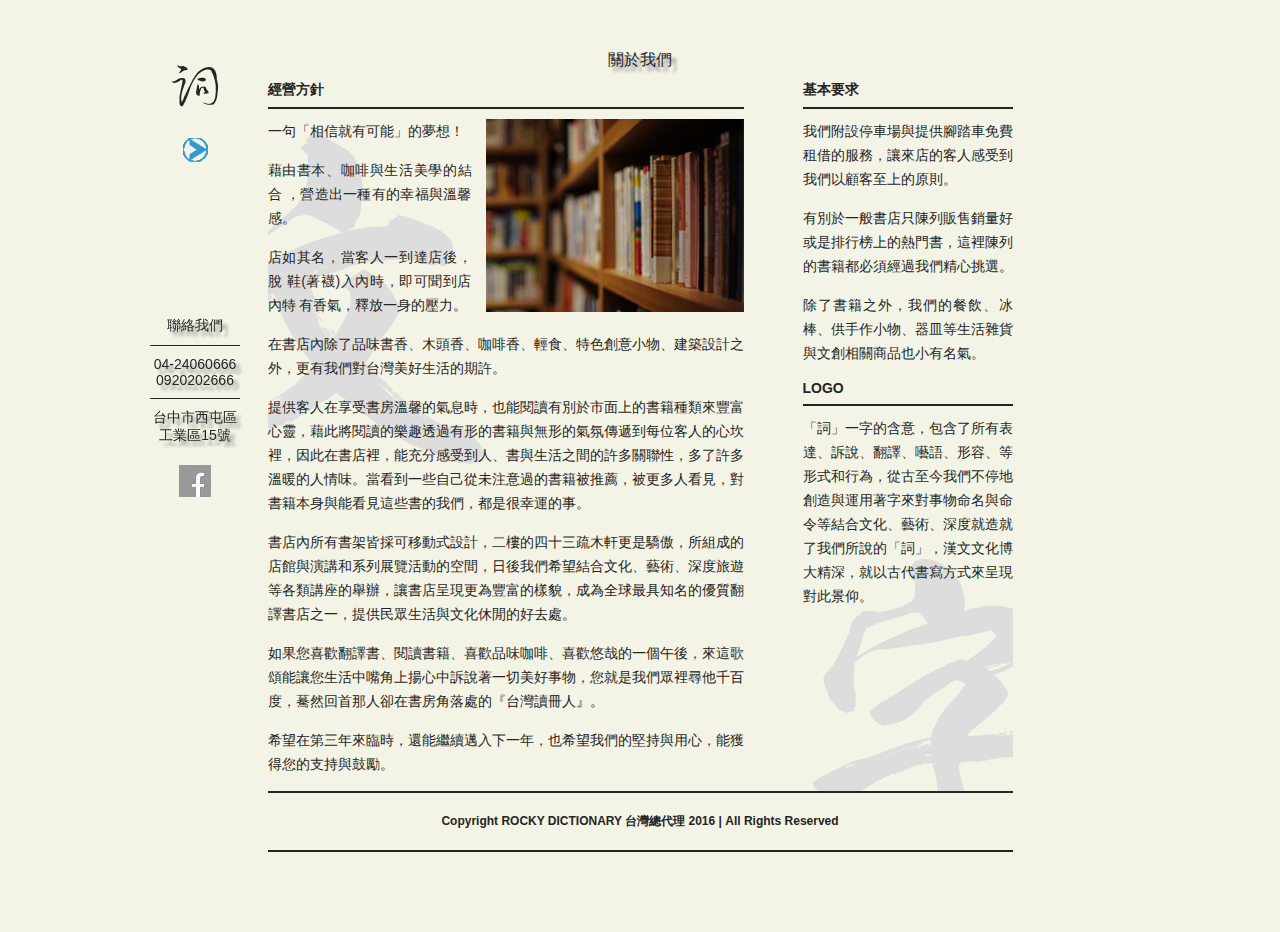
<file: about_us.html>
﻿<!DOCTYPE html PUBLIC "-//W3C//DTD XHTML 1.0 Transitional//EN" "http://www.w3.org/TR/xhtml1/DTD/xhtml1-transitional.dtd">
<html xmlns="http://www.w3.org/1999/xhtml">
<head>
<meta http-equiv="Content-Type" content="text/html; charset=utf-8" />
<meta name="keywords" content="翻譯書籍,詞,字典" />
<meta name="description" content="需要翻譯任何語言的朋友歡迎來此店收刮閱讀好物，包準滿意" />
<meta name="robots" content="index,follow" />
<meta name="author" content="洛基,Rocky" />
<meta http-equiv="Widow-target" content="_top" />
<title>New</title>
<link href="images/translation_title.ico" rel="shortcut icon" type="image/x-icon" />
<link href="css/translation.css" rel="stylesheet" type="text/css" />
</head>
<body>
  <div id="WRAPPER">
    <div id="HEADER">
      <h2>
        關於我們
      </h2>
    </div>
    <div id="ABOUT_US">
      <div class="aside_left">
        <h3>
          經營方針
        </h3>
        <img src="./images/ABOUT_US_section.jpg" alt="圖書館" title="圖書館" width="258px" height="193px" class="section" />
        <p>
          一句「相信就有可能」的夢想！
        </p>
        <p>
          藉由書本、咖啡與生活美學的結合
，營造出一種有的幸福與溫馨感。
        </p>
        <p>
          店如其名，當客人一到達店後，脫
鞋(著襪)入內時，即可聞到店內特
有香氣，釋放一身的壓力。
        </p>        
        <p>
          在書店內除了品味書香、木頭香、咖啡香、輕食、特色創意小物、建築設計之外，更有我們對台灣美好生活的期許。
        </p>
        <p>
          提供客人在享受書房溫馨的氣息時，也能閱讀有別於市面上的書籍種類來豐富心靈，藉此將閱讀的樂趣透過有形的書籍與無形的氣氛傳遞到每位客人的心坎裡，因此在書店裡，能充分感受到人、書與生活之間的許多關聯性，多了許多溫暖的人情味。當看到一些自己從未注意過的書籍被推薦，被更多人看見，對書籍本身與能看見這些書的我們，都是很幸運的事。
        </p>
        <p>
          書店內所有書架皆採可移動式設計，二樓的四十三疏木軒更是驕傲，所組成的店館與演講和系列展覽活動的空間，日後我們希望結合文化、藝術、深度旅遊等各類講座的舉辦，讓書店呈現更為豐富的樣貌，成為全球最具知名的優質翻譯書店之一，提供民眾生活與文化休閒的好去處。
        </p>
        <p>
          如果您喜歡翻譯書、閱讀書籍、喜歡品味咖啡、喜歡悠哉的一個午後，來這歌頌能讓您生活中嘴角上揚心中訴說著一切美好事物，您就是我們眾裡尋他千百度，驀然回首那人卻在書房角落處的『台灣讀冊人』。
        </p>
        <p>
          希望在第三年來臨時，還能繼續邁入下一年，也希望我們的堅持與用心，能獲得您的支持與鼓勵。
        </p>
      </div>
      <div class="aside_right">
        <div>
          <h3>
            基本要求
          </h3>
          <p>
            我們附設停車場與提供腳踏車免費租借的服務，讓來店的客人感受到我們以顧客至上的原則。
          </p>
          <p>
            有別於一般書店只陳列販售銷量好或是排行榜上的熱門書，這裡陳列的書籍都必須經過我們精心挑選。
          </p>
          <p>
            除了書籍之外，我們的餐飲、冰棒、供手作小物、器皿等生活雜貨與文創相關商品也小有名氣。
          </p>
        </div>
        <div>
          <h3>
            LOGO
          </h3>
          <p>
            「詞」一字的含意，包含了所有表達、訴說、翻譯、囈語、形容、等形式和行為，從古至今我們不停地創造與運用著字來對事物命名與命令等結合文化、藝術、深度就造就了我們所說的「詞」，漢文文化博大精深，就以古代書寫方式來呈現對此景仰。
          </p>
        </div>
      </div>
    </div>
    <div id="FOOTER">
      <h6>
        Copyright ROCKY DICTIONARY 台灣總代理 2016 | All Rights Reserved
      </h6>
    </div>
  </div>
  <div id="BOX">
    <img src="images/NAV_LOGO.png" alt="logo" title="logo" class="logo" width="47px" height="42px"/>
    <ul class="nav">
      <li>
        <ul class="menu_down">
          <li>
            <a href="index.html">
               <div class="solid">首頁</div>
            </a>
            <a href="new.html">
               <div class="solid">最新消息</div>
            </a>
            <a href="about_us.html">
               <div class="solid">關於我們</div>
            </a>
            <a href="products.html">
               <div class="solid">產品介紹</div>
            </a>
          </li>
        </ul>
      </li>
    </ul>
    <div class="contact_us">
      <h3 style="border:none;">
        聯絡我們
      </h3>
      <h3>
        04-24060666
0920202666
      </h3>
      <h3>
        台中市西屯區
工業區15號
      </h3>
    </div>
    <a href="http://www.facebook.com" class="icon" target="_blank"></div>
  </div>
</body>
</html>
</file>
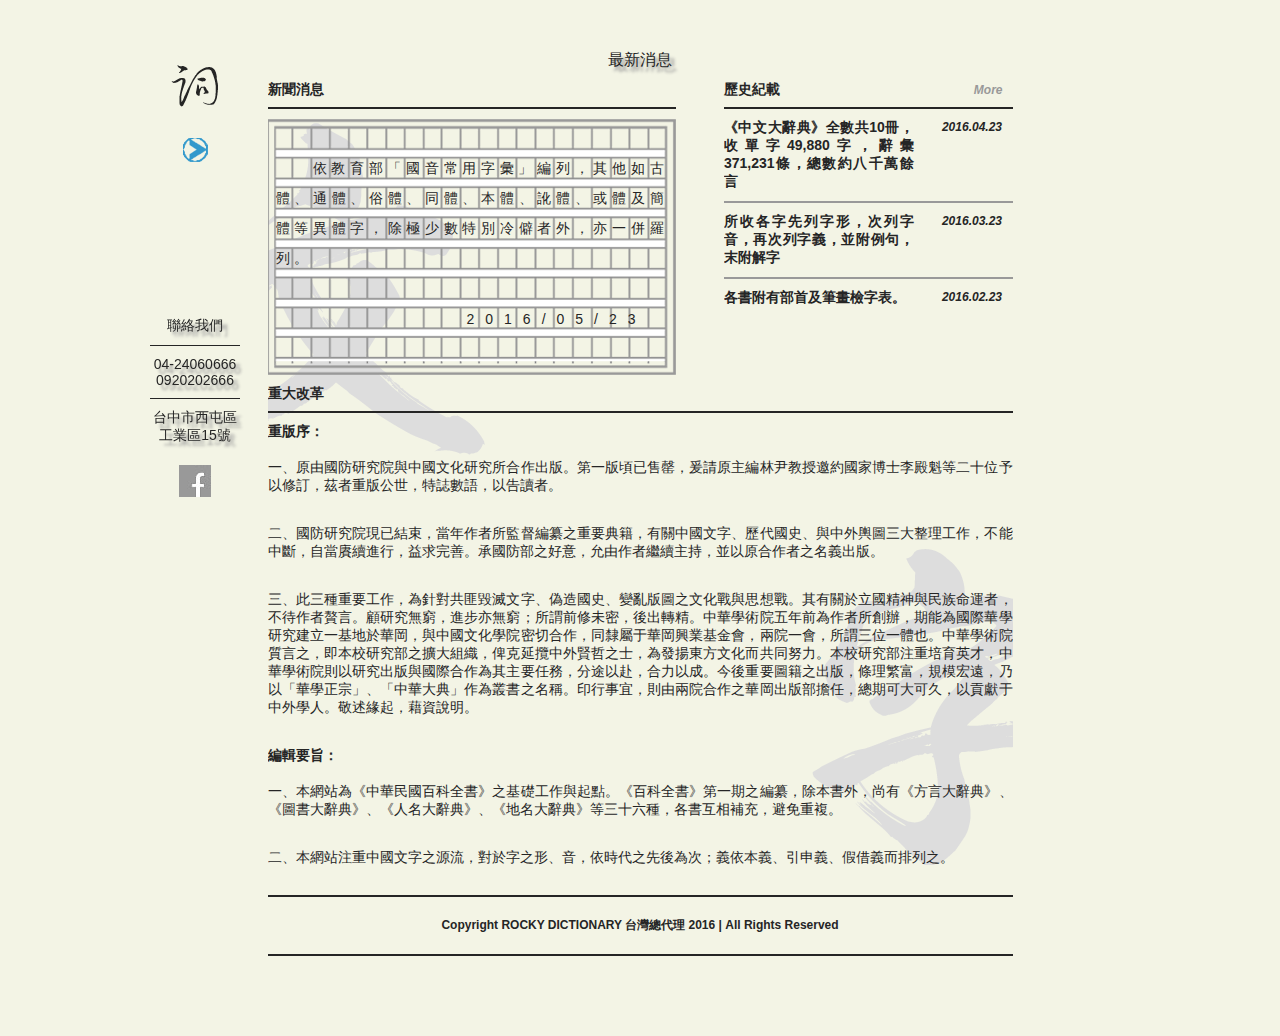
<file: new.html>
﻿<!DOCTYPE html PUBLIC "-//W3C//DTD XHTML 1.0 Transitional//EN" "http://www.w3.org/TR/xhtml1/DTD/xhtml1-transitional.dtd">
<html xmlns="http://www.w3.org/1999/xhtml">
<head>
<meta http-equiv="Content-Type" content="text/html; charset=utf-8" />
<meta name="keywords" content="翻譯書籍,詞,字典" />
<meta name="description" content="需要翻譯任何語言的朋友歡迎來此店收刮閱讀好物，包準滿意" />
<meta name="robots" content="index,follow" />
<meta name="author" content="洛基,Rocky" />
<meta http-equiv="Widow-target" content="_top" />
<title>New</title>
<link href="images/translation_title.ico" rel="shortcut icon" type="image/x-icon" />
<link href="css/translation.css" rel="stylesheet" type="text/css" />
</head>
<body>
  <div id="WRAPPER">
    <div id="HEADER">
      <h2>
        最新消息
      </h2>
    </div>
    <div id="NEW">      
      <div class="aside">
        <div class="left">
          <h3>
            新聞消息
          </h3>
          <div class="PRE">
            <h5>
                 依教育部「國音常用字彙」編列，其他如古體、通體、俗體、同體、本體、訛體、或體及簡體等異體字，除極少數特別冷僻者外，亦一併羅列。                 
            </h5>
            <h5 class="day">
            2016/05/23
            </h5>
          </div>
        </div>
        <div class="right">
          <h3>
            歷史紀載
            <a href="new_history.html">
               More
            </a>
          </h3>
          <div class="content">
            <div>
              <h3>
                《中文大辭典》全數共10冊，收單字49,880字，辭彙371,231條，總數約八千萬餘言
              </h3>
              <h6>
                2016.04.23
              </h6>
            </div>
            <div class="the">
              <h3>
                所收各字先列字形，次列字音，再次列字義，並附例句，末附解字
              </h3>
              <h6>
                2016.03.23
              </h6>
            </div>
            <div>
              <h3>
                各書附有部首及筆畫檢字表。
              </h3>
              <h6>
                2016.02.23
              </h6>
            </div>
          </div>
        </div>
      </div>
      <div class="section">
        <h3>
          重大改革
        </h3>
        <div class="content">
          <h3>
            重版序：
          </h3>
          <p>
            一、原由國防研究院與中國文化研究所合作出版。第一版頃已售罄，爰請原主編林尹教授邀約國家博士李殿魁等二十位予以修訂，茲者重版公世，特誌數語，以告讀者。
          </p>
          <p>
            二、國防研究院現已結束，當年作者所監督編纂之重要典籍，有關中國文字、歷代國史、與中外輿圖三大整理工作，不能中斷，自當賡續進行，益求完善。承國防部之好意，允由作者繼續主持，並以原合作者之名義出版。
          </p>
          <p>
            三、此三種重要工作，為針對共匪毀滅文字、偽造國史、變亂版圖之文化戰與思想戰。其有關於立國精神與民族命運者，不待作者贅言。顧研究無窮，進步亦無窮；所謂前修未密，後出轉精。中華學術院五年前為作者所創辦，期能為國際華學研究建立一基地於華岡，與中國文化學院密切合作，同隸屬于華岡興業基金會，兩院一會，所謂三位一體也。中華學術院質言之，即本校研究部之擴大組織，俾克延攬中外賢哲之士，為發揚東方文化而共同努力。本校研究部注重培育英才，中華學術院則以研究出版與國際合作為其主要任務，分途以赴，合力以成。今後重要圖籍之出版，條理繁富，規模宏遠，乃以「華學正宗」、「中華大典」作為叢書之名稱。印行事宜，則由兩院合作之華岡出版部擔任，總期可大可久，以貢獻于中外學人。敬述緣起，藉資說明。
          </p>
          <h3>
            編輯要旨：
          </h3>
          <p>
            一、本網站為《中華民國百科全書》之基礎工作與起點。《百科全書》第一期之編纂，除本書外，尚有《方言大辭典》、《圖書大辭典》、《人名大辭典》、《地名大辭典》等三十六種，各書互相補充，避免重複。
          </p>
          <p>
            二、本網站注重中國文字之源流，對於字之形、音，依時代之先後為次；義依本義、引申義、假借義而排列之。
          </p>
          <p>
            三、本網站以整理民族遺產、發揚民族精神為旨歸，所有例句均作有系統之選擇。故本書不僅為考證文獻之工具，亦為吾國數千年偉大著作精華之薈萃，冀能繼往開來，有助中國文藝復興之新機運。
          </p>
          <p>
            四、本網站本於左圖右史之旨，凡有圖可稽者悉附之，至注解則力求精確扼要，務以實用為貴。
          </p>
          <p>
            五、本網站本於言必徵信之旨，字辭出處及例句，均註明來源，經常引用書目，並用簡稱，以省篇幅。
          </p>
          <h3>
            字辭選錄：
          </h3>
          <p>
            一、單字之採錄，包括正字、或體、古字、略字及俗字、後起字，其來源以《康熙字典》為主；並參考《爾雅》、《方言》、《釋名》、《廣雅》、《說文》、《玉篇》、《廣韻》、《集韻》等書，各標明其來源。
          </p>
          <p>
            二、辭彙之採錄，以下列為主： 1成語、2術語、3格言、4疊字、5詩詞曲語、6人名、7地名、8職官名、9年號、10書名、11動植物名、12名物制度 其來源以經史子集歷代文獻為主；並參考著名類書、辭典，如《初學記》、《太平御覽》、《古今圖書集成》、《淵鑑類函》、《佩文韻府》、《駢字類編》、《永樂大典》、《大漢和辭典》、《辭源》、《辭海》、《辭通》、《國語辭典》、《聯緜字典》、《詩詞曲語辭典》等為補充。
          </p>
          <h3>
            單字解釋：
          </h3>
          <p>
            一、單字之解釋，主要在說明其構造與本意、各種訓義之淵源、形音義之相互關係、及其疑義異說。
          </p>
          <p>
            1、字形：上溯甲骨金文，以及篆隸楷草諸體之變化，依其時代先後為次，以見文字構造之本源，而明字形之史的演變。其資料主要採自《甲骨文編》、《續甲骨文編》、《殷墟文字類編》、《鐘鼎字源》、《重訂金文編》、《說文古籀補》、《說文古籀補補》、《說文古籀三補》、《說文》、《石刻篆文編》、《漢隸字源》、《隸辨》、《玉煙堂本急就草》、《草訣歌》、《草字彙》，以及《六書分類》、《六書正譌》、《楷法溯源》等。各字以通用正體為準，作該字統一之說明，其或體、古字、俗字、略字、後起字等，僅於其下說明該字與正字之關係。
          </p>
          <p>
            2、字音：(1).每字之下，先注該字本義之反切，以該字所見最早之韻書為準；其餘韻書所載之反切，依時代先後列於其下，各韻書皆未載其音者，從略。 (2).次列該字見於平水韻之韻目，平水韻未載者，從略。 (3).國語與羅馬注音，以教育部頒定之《國語辭典》注音為準；該辭典未注音者，根據《廣韻》所載同切語之字見於《國語辭典》者推定之。其《廣韻》所無之字，則據《廣韻》以後之韻書。 (4).一字有數音者，除本義之音外，其音依引申義、假借義之音為次，分條以甲、乙、丙等符號標明之。其反切之排列及國語注音、羅馬字注音，依前條原則標注。
          </p>
          <p>
            3、字義：字義之解釋，採自《爾雅》、《說文》、《方言》、《釋名》等字書，及兩漢以來諸傳注。每字之下，首列本義，引申義次之，假借義又次之，分條以一、二、三等符號標明，列於其讀音之下。引申義及假借義，又以名詞、動詞、形容詞、助詞為序，各附例句，以證義訓用法。若一義之中，須更分條詳述者，以1.2.3.等符號標明之。
          </p>
          <h3>
            辭彙說明：
          </h3>
          <p>
            一、辭彙解說，注明辭彙之出處與意義，使閱者有煥然冰釋之快。
          </p>
          <p>
            二、辭彙解說，以直接解釋為首，依次及於轉義、應用，並以同義語類為說明，各附載其出典與引例，以往各種辭典之解釋適切者仍採用之。
          </p>
          <p>
            三、每辭彙之例句，依經史子集及其時代之前後為序，先以恰當之語句解釋，再引例句。
          </p>
          <p>
            四、人名、官名、年號、地名、書名，僅擧其要，並注明其出處。
          </p>          
        </div>
      </div>
    </div>
    <div id="FOOTER">
      <h6>
        Copyright ROCKY DICTIONARY 台灣總代理 2016 | All Rights Reserved
      </h6>
    </div>
  </div>
  <div id="BOX">
    <img src="images/NAV_LOGO.png" alt="logo" title="logo" class="logo" width="47px" height="42px"/>
    <ul class="nav">
      <li>
        <ul class="menu_down">
          <li>
            <a href="index.html">
               <div class="solid">首頁</div>
            </a>
            <a href="new.html">
               <div class="solid">最新消息</div>
            </a>
            <a href="about_us.html">
               <div class="solid">關於我們</div>
            </a>
            <a href="products.html">
               <div class="solid">產品介紹</div>
            </a>
          </li>
        </ul>
      </li>
    </ul>
    <div class="contact_us">
      <h3 style="border:none;">
        聯絡我們
      </h3>
      <h3>
        04-24060666
0920202666
      </h3>
      <h3>
        台中市西屯區
工業區15號
      </h3>
    </div>
    <a href="http://www.facebook.com" class="icon" target="_blank"></div>
  </div>
</body>
</html>
</file>
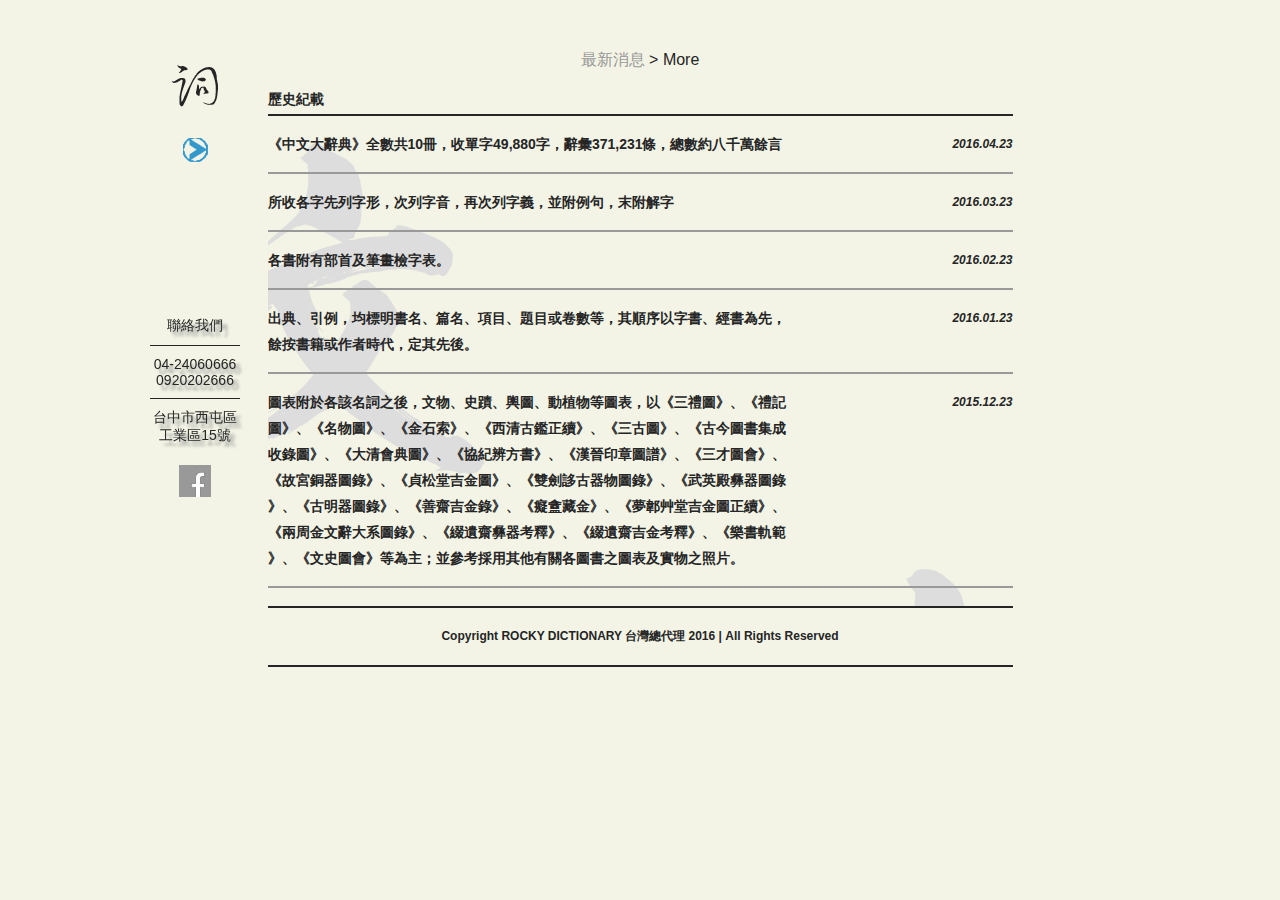
<file: new_history.html>
﻿<!DOCTYPE html PUBLIC "-//W3C//DTD XHTML 1.0 Transitional//EN" "http://www.w3.org/TR/xhtml1/DTD/xhtml1-transitional.dtd">
<html xmlns="http://www.w3.org/1999/xhtml">
<head>
<meta http-equiv="Content-Type" content="text/html; charset=utf-8" />
<meta name="keywords" content="翻譯書籍,詞,字典" />
<meta name="description" content="需要翻譯任何語言的朋友歡迎來此店收刮閱讀好物，包準滿意" />
<meta name="robots" content="index,follow" />
<meta name="author" content="洛基,Rocky" />
<meta http-equiv="Widow-target" content="_top" />
<title>New</title>
<link href="images/translation_title.ico" rel="shortcut icon" type="image/x-icon" />
<link href="css/translation.css" rel="stylesheet" type="text/css" />
</head>
<body>
  <div id="WRAPPER">
    <div id="HEADER">
      <a href="new.html">
        最新消息</a>
      <span>
         &gt; More
      </span> 
    </div>
    <div id="HISTORY">
      <h2>
        歷史紀載
      </h2>
      <ul>
        <li>
          <p>
            《中文大辭典》全數共10冊，收單字49,880字，辭彙371,231條，總數約八千萬餘言
          </p>
          <h6>
            2016.04.23
          </h6>
        </li>
        <li>
          <p>
            所收各字先列字形，次列字音，再次列字義，並附例句，末附解字
          </p>
          <h6>
            2016.03.23
          </h6>
        </li>
        <li>
          <p>
            各書附有部首及筆畫檢字表。
          </p>
          <h6>
            2016.02.23
          </h6>
        </li>
        <li>
          <p>
            出典、引例，均標明書名、篇名、項目、題目或卷數等，其順序以字書、經書為先，
餘按書籍或作者時代，定其先後。
          </p>
          <h6>
            2016.01.23
          </h6>
        </li>
        <li>
          <p>
            圖表附於各該名詞之後，文物、史蹟、輿圖、動植物等圖表，以《三禮圖》、《禮記
圖》、《名物圖》、《金石索》、《西清古鑑正續》、《三古圖》、《古今圖書集成
收錄圖》、《大清會典圖》、《協紀辨方書》、《漢晉印章圖譜》、《三才圖會》、
《故宮銅器圖錄》、《貞松堂吉金圖》、《雙劍誃古器物圖錄》、《武英殿彝器圖錄
》、《古明器圖錄》、《善齋吉金錄》、《癡盦藏金》、《夢郼艸堂吉金圖正續》、
《兩周金文辭大系圖錄》、《綴遺齋彝器考釋》、《綴遺齋吉金考釋》、《樂書軌範
》、《文史圖會》等為主；並參考採用其他有關各圖書之圖表及實物之照片。
          </p>
          <h6>
            2015.12.23
          </h6>
        </li>
        <li>
          <p>
            字之排列，原則上按《康熙字典》部首分類，其中若干錯誤，經予改正。各部首內之字先分筆畫少多，再按字形起筆之點、橫、直、撇（永字筆法）為序排列。三字以上辭彙，依此類推。
          </p>
          <h6>
            2015.11.23
          </h6>
        </li>
        <li>
          <p>
            各部首內之字先分筆畫少多，再按字形起筆之點、橫、直、撇（永字筆法）為序排列
          </p>
          <h6>
            2015.10.23
          </h6>
        </li>
        <li>
          <p>
            三字以上辭彙，依此類推。
          </p>
          <h6>
            2015.09.23
          </h6>
        </li>
      </ul>
    </div>
    <div id="FOOTER">
      <h6>
        Copyright ROCKY DICTIONARY 台灣總代理 2016 | All Rights Reserved
      </h6>
    </div>
  </div>
  <div id="BOX">
    <img src="images/NAV_LOGO.png" alt="logo" title="logo" class="logo" width="47px" height="42px"/>
    <ul class="nav">
      <li>
        <ul class="menu_down">
          <li>
            <a href="index.html">
               <div class="solid">首頁</div>
            </a>
            <a href="new.html">
               <div class="solid">最新消息</div>
            </a>
            <a href="about_us.html">
               <div class="solid">關於我們</div>
            </a>
            <a href="products.html">
               <div class="solid">產品介紹</div>
            </a>
          </li>
        </ul>
      </li>
    </ul>
    <div class="contact_us">
      <h3 style="border:none;">
        聯絡我們
      </h3>
      <h3>
        04-24060666
0920202666
      </h3>
      <h3>
        台中市西屯區
工業區15號
      </h3>
    </div>
    <a href="http://www.facebook.com" class="icon" target="_blank"></div>
  </div>
</body>
</html>
</file>
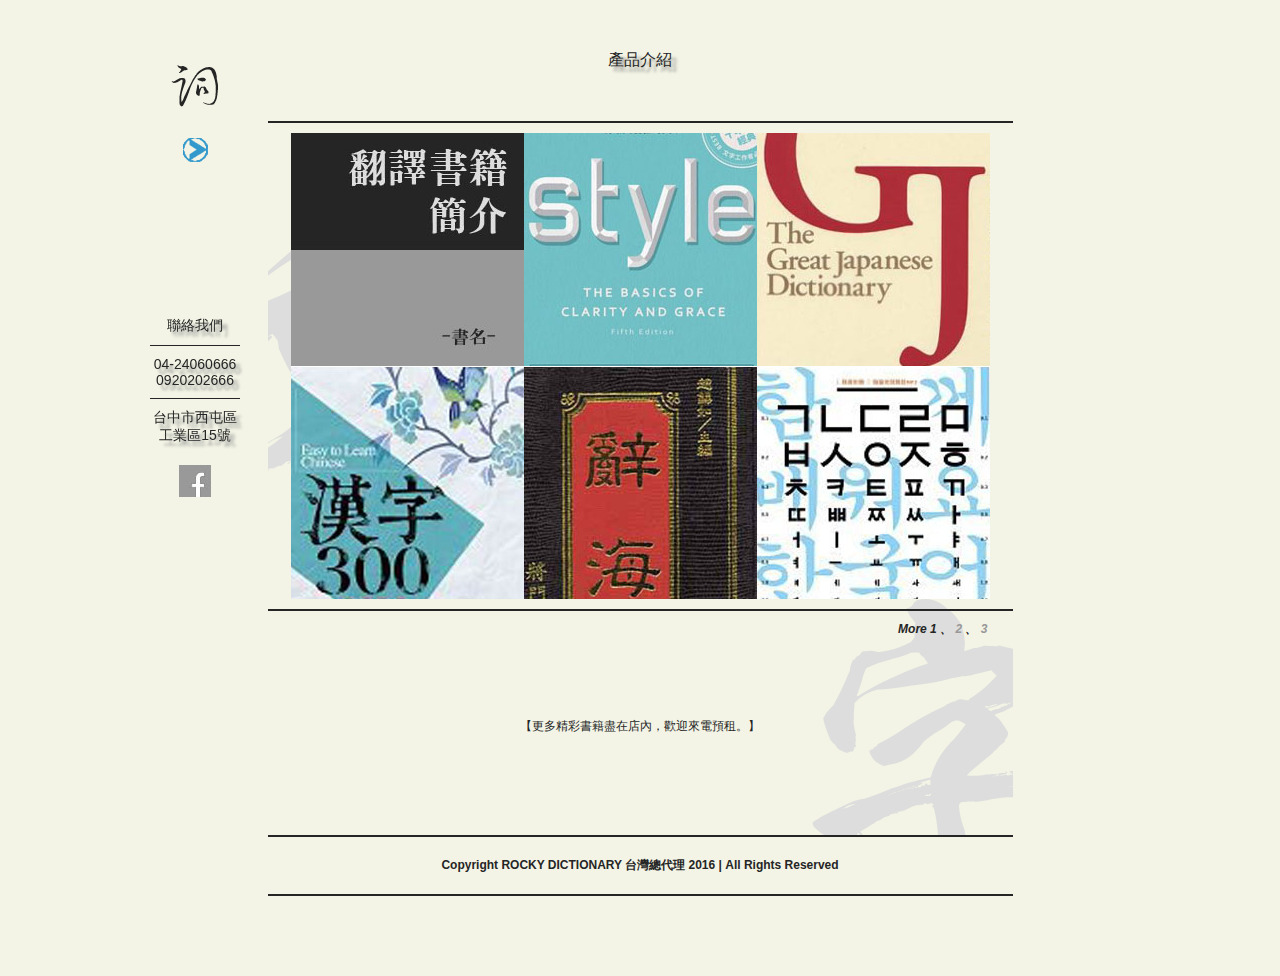
<file: products.html>
﻿<!DOCTYPE html PUBLIC "-//W3C//DTD XHTML 1.0 Transitional//EN" "http://www.w3.org/TR/xhtml1/DTD/xhtml1-transitional.dtd">
<html xmlns="http://www.w3.org/1999/xhtml">
<head>
<meta http-equiv="Content-Type" content="text/html; charset=utf-8" />
<meta name="keywords" content="翻譯書籍,詞,字典" />
<meta name="description" content="需要翻譯任何語言的朋友歡迎來此店收刮閱讀好物，包準滿意" />
<meta name="robots" content="index,follow" />
<meta name="author" content="洛基,Rocky" />
<meta http-equiv="Widow-target" content="_top" />
<title>New</title>
<link href="images/translation_title.ico" rel="shortcut icon" type="image/x-icon" />
<link href="css/translation.css" rel="stylesheet" type="text/css" />
</head>
<body>
  <div id="WRAPPER">
    <div id="HEADER">
      <h2>
        產品介紹
      </h2>
    </div>    
    <div id="PRODUCTS">
      <div class="page">
        <div class="content">
          <div class="book_first"></div>
          <div class="book" id="one">
            <div class="bgbox">
              <a href="products_styleen.html">
                 十大經典準則，人人都能寫出清晰又優雅的文章。
                 <h3>
                 -英文寫作的魅力-
                 </h3>
              </a>              
            </div>
          </div>
          <div class="book" id="two">
            <div class="bgbox">
              <a href="products_bngj.html">
                 內容竟是日本語學界鼎鼎大名的教授所編輯而成的。
                 <h3>
                 -GJ日本语大辭典-
                 </h3>
              </a>
            </div>
          </div>
          <div class="book" id="three">
            <div class="bgbox">
              <a href="products_cn300.html">
                 教您正確使用漢字，了解部首，以及如何寫好國字。
                 <h3>
                 -漢字300-
                 </h3>
              </a>
            </div>
          </div>
          <div class="book" id="four">
            <div class="bgbox">
              <a href="products_chfont.html">
                 照康熙字典的分部為編輯依據，收錄本體字以及古體等在內。
                 <h3>
                 -辭海-
                 </h3>
              </a>
            </div>
          </div>
          <div class="book" id="five">
            <div class="bgbox">
              <a href="products_korea.html">
                 別害怕韓語，臉書超人氣韓語名師趙老師來了！  
                 <h3>
                 -韓語40音速成班-
                 </h3>
              </a>
            </div>
          </div>
        </div>
        <p>
          More 1 、
          <a href="products_two.html">
             2
          </a>
             、
          <a href="products_three.html">
             3
          </a>
        </p>
      </div>
      <h6>
        【更多精彩書籍盡在店內，歡迎來電預租。】
      </h6>
    </div>
    <div id="FOOTER">
      <h6>
        Copyright ROCKY DICTIONARY 台灣總代理 2016 | All Rights Reserved
      </h6>
    </div>
  </div>
  <div id="BOX">
    <img src="images/NAV_LOGO.png" alt="logo" title="logo" class="logo" width="47px" height="42px"/>
    <ul class="nav">
      <li>
        <ul class="menu_down">
          <li>
            <a href="index.html">
               <div class="solid">首頁</div>
            </a>
            <a href="new.html">
               <div class="solid">最新消息</div>
            </a>
            <a href="about_us.html">
               <div class="solid">關於我們</div>
            </a>
            <a href="products.html">
               <div class="solid">產品介紹</div>
            </a>
          </li>
        </ul>
      </li>
    </ul>
    <div class="contact_us">
      <h3 style="border:none;">
        聯絡我們
      </h3>
      <h3>
        04-24060666
0920202666
      </h3>
      <h3>
        台中市西屯區
工業區15號
      </h3>
    </div>
    <a href="http://www.facebook.com" class="icon" target="_blank"></div>
  </div>
</body>
</html>
</file>
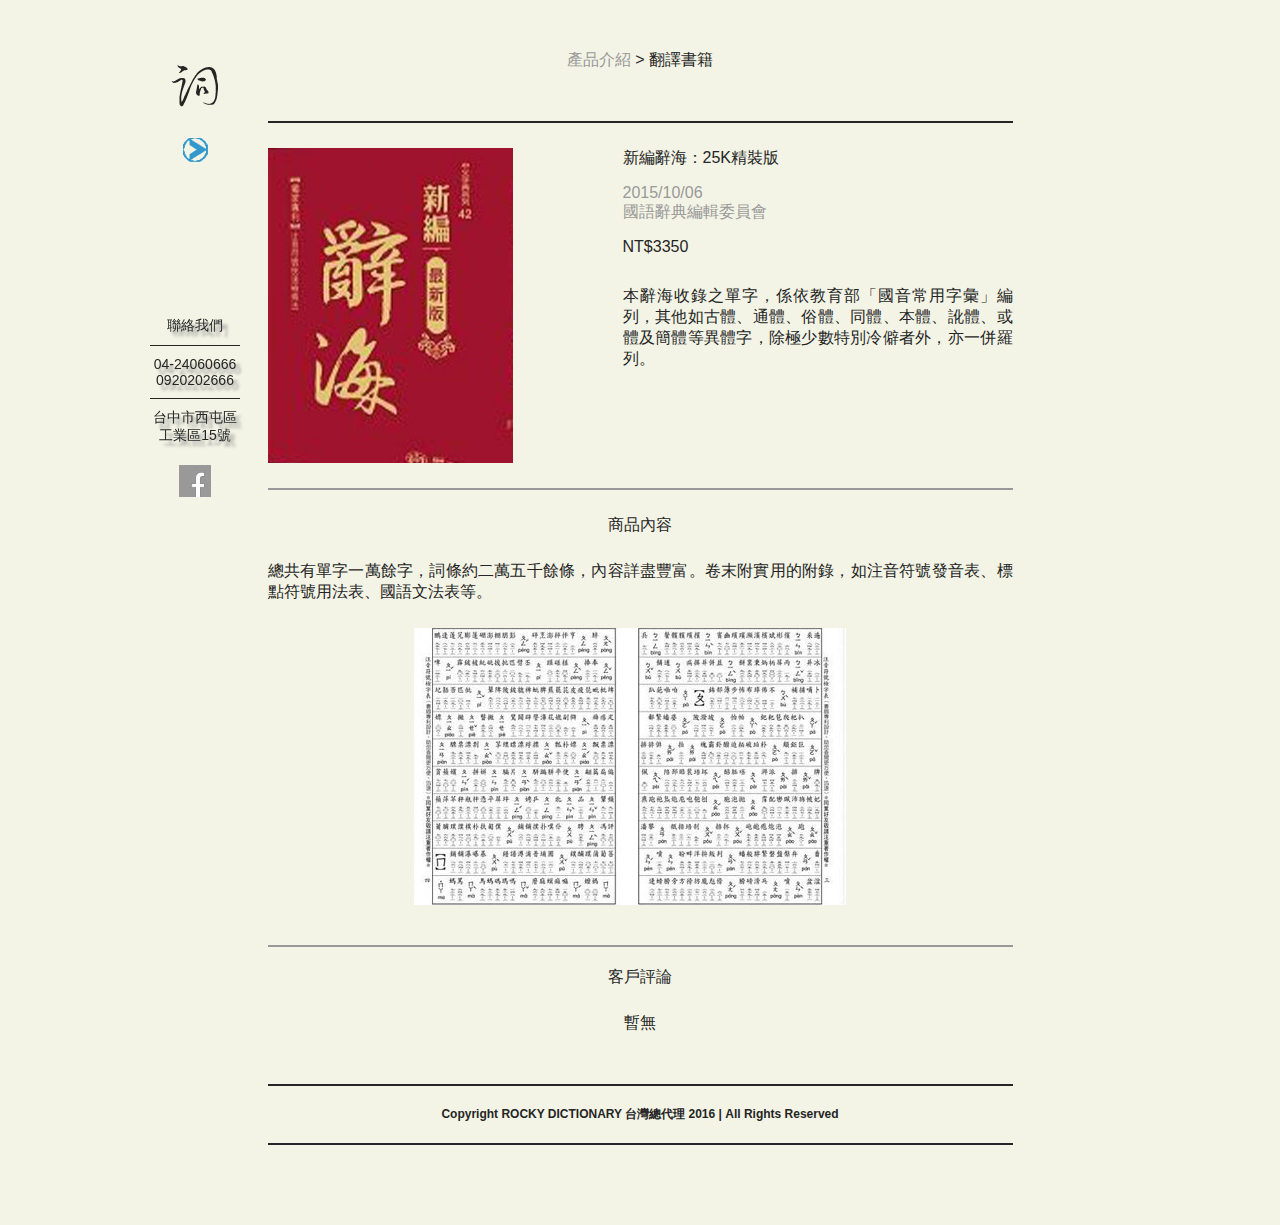
<file: products_bnchfont.html>
﻿<!DOCTYPE html PUBLIC "-//W3C//DTD XHTML 1.0 Transitional//EN" "http://www.w3.org/TR/xhtml1/DTD/xhtml1-transitional.dtd">
<html xmlns="http://www.w3.org/1999/xhtml">
<head>
<meta http-equiv="Content-Type" content="text/html; charset=utf-8" />
<meta name="keywords" content="翻譯書籍,詞,字典" />
<meta name="description" content="需要翻譯任何語言的朋友歡迎來此店收刮閱讀好物，包準滿意" />
<meta name="robots" content="index,follow" />
<meta name="author" content="洛基,Rocky" />
<meta http-equiv="Widow-target" content="_top" />
<title>New</title>
<link href="images/translation_title.ico" rel="shortcut icon" type="image/x-icon" />
<link href="css/translation.css" rel="stylesheet" type="text/css" />
</head>
<body>
  <div id="WRAPPER">
    <div id="HEADER">
      <a href="products.html">
        產品介紹
      </a>
      <span>
         &gt; 翻譯書籍
      </span> 
    </div>    
    <div id="TRANSLATION">
      <div class="book">
        <img src="./images/PRODUCTS_BNCHFONT_1.jpg" alt="新編辭海：25K精裝版
" title="新編辭海：25K精裝版" width="245px" height="315px" class="left" />
        <div class="right">
          <h1>
            新編辭海：25K精裝版
          </h1>
          <h6>
            2015/10/06<br/>
            國語辭典編輯委員會
          </h6>
          <h1>
            NT$3350
          </h1>
          <p>
            本辭海收錄之單字，係依教育部「國音常用字彙」編列，其他如古體、通體、俗體、同體、本體、訛體、或體及簡體等異體字，除極少數特別冷僻者外，亦一併羅列。
          </p>
        </div>
      </div>
      <div class="content">
        <h3>
          商品內容
        </h3>
        <p>
          總共有單字一萬餘字，詞條約二萬五千餘條，內容詳盡豐富。卷末附實用的附錄，如注音符號發音表、標點符號用法表、國語文法表等。
        </p>
        <div class="section">
          <div class="BNCHFONT_1"></div>          
        </div>
      </div>
      <div class="comment">
        <h3>
          客戶評論
        </h3>
        <p style="text-align:center;">
          暫無
        </p>
      </div>
    </div>
    <div id="FOOTER">
      <h6>
        Copyright ROCKY DICTIONARY 台灣總代理 2016 | All Rights Reserved
      </h6>
    </div>
  </div>
  <div id="BOX">
    <img src="images/NAV_LOGO.png" alt="logo" title="logo" class="logo" width="47px" height="42px"/>
    <ul class="nav">
      <li>
        <ul class="menu_down">
          <li>
            <a href="index.html">
               <div class="solid">首頁</div>
            </a>
            <a href="new.html">
               <div class="solid">最新消息</div>
            </a>
            <a href="about_us.html">
               <div class="solid">關於我們</div>
            </a>
            <a href="products.html">
               <div class="solid">產品介紹</div>
            </a>
          </li>
        </ul>
      </li>
    </ul>
    <div class="contact_us">
      <h3 style="border:none;">
        聯絡我們
      </h3>
      <h3>
        04-24060666
0920202666
      </h3>
      <h3>
        台中市西屯區
工業區15號
      </h3>
    </div>
    <a href="http://www.facebook.com" class="icon" target="_blank"></div>
  </div>
</body>
</html>
</file>
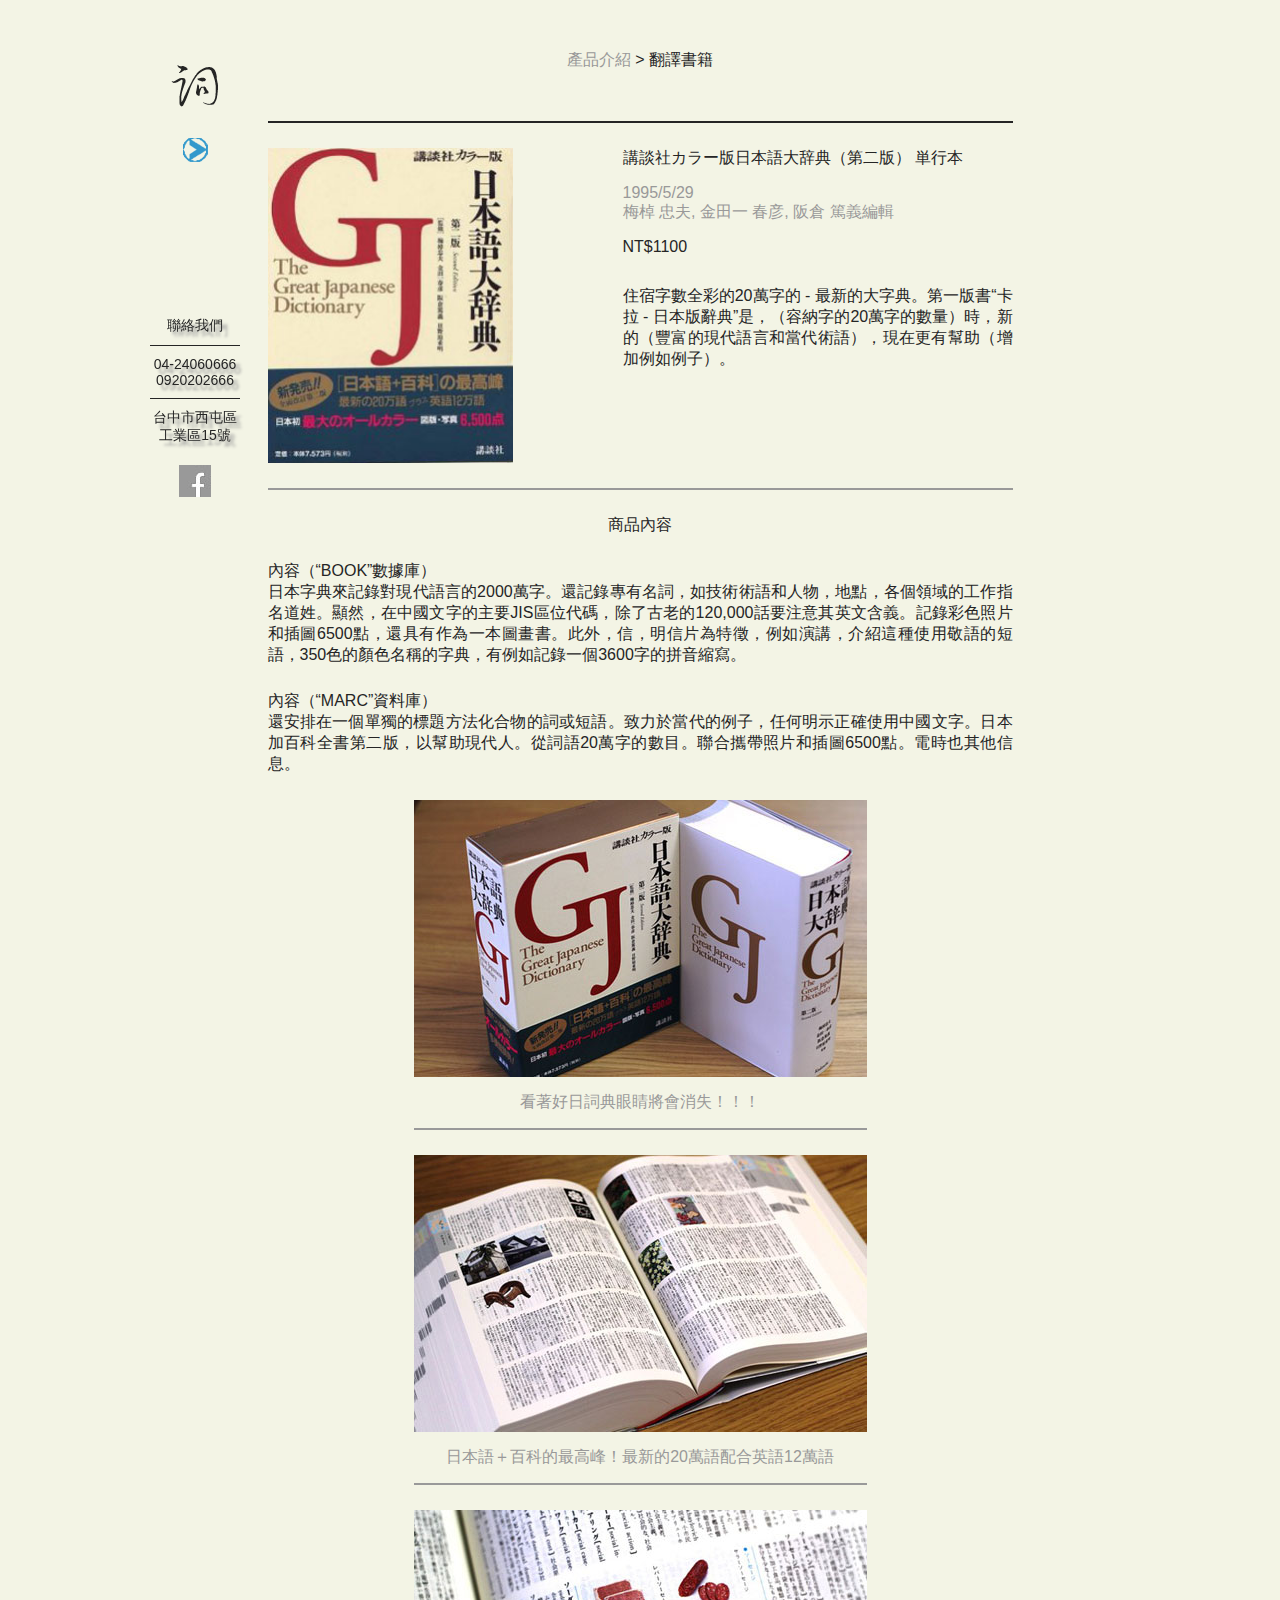
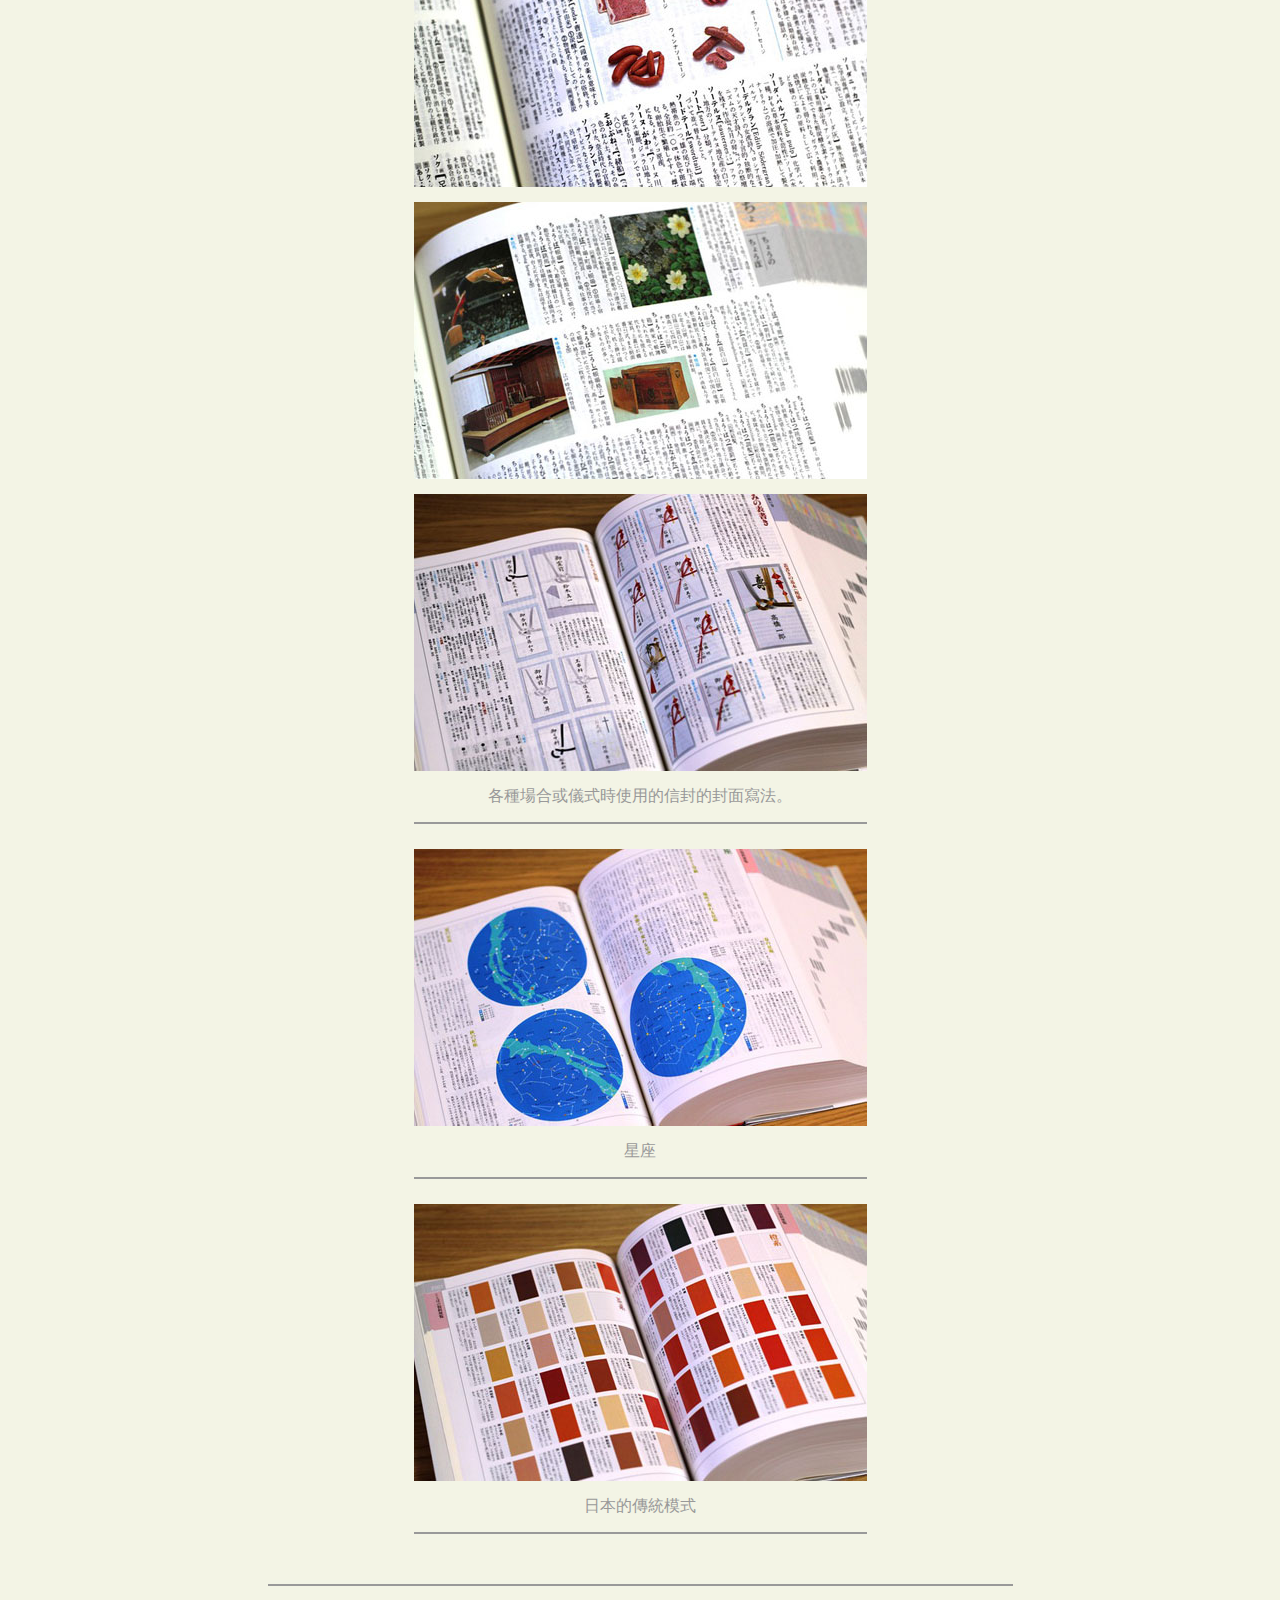
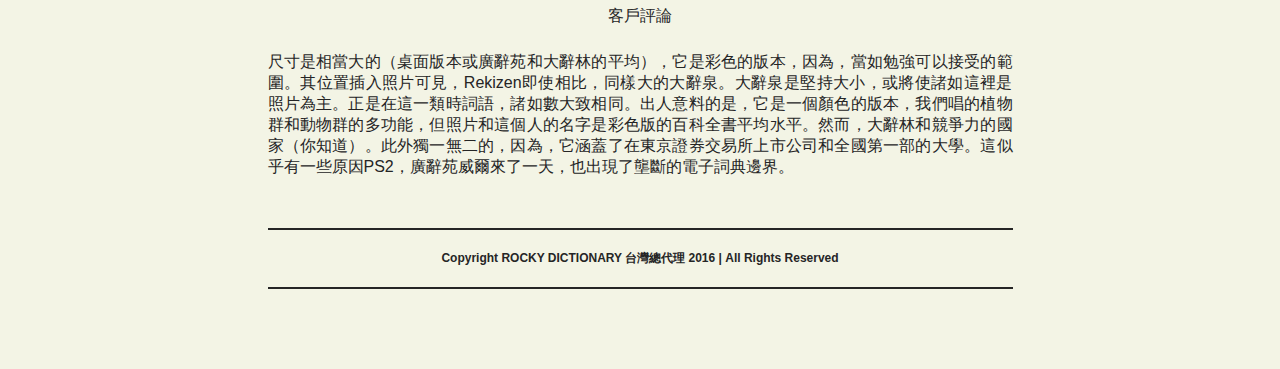
<file: products_bngj.html>
﻿<!DOCTYPE html PUBLIC "-//W3C//DTD XHTML 1.0 Transitional//EN" "http://www.w3.org/TR/xhtml1/DTD/xhtml1-transitional.dtd">
<html xmlns="http://www.w3.org/1999/xhtml">
<head>
<meta http-equiv="Content-Type" content="text/html; charset=utf-8" />
<meta name="keywords" content="翻譯書籍,詞,字典" />
<meta name="description" content="需要翻譯任何語言的朋友歡迎來此店收刮閱讀好物，包準滿意" />
<meta name="robots" content="index,follow" />
<meta name="author" content="洛基,Rocky" />
<meta http-equiv="Widow-target" content="_top" />
<title>New</title>
<link href="images/translation_title.ico" rel="shortcut icon" type="image/x-icon" />
<link href="css/translation.css" rel="stylesheet" type="text/css" />
</head>
<body>
  <div id="WRAPPER">
    <div id="HEADER">
      <a href="products.html">
        產品介紹
      </a>
      <span>
         &gt; 翻譯書籍
      </span> 
    </div>    
    <div id="TRANSLATION">
      <div class="book">
        <img src="./images/PRODUCTS_BNGJ_1.jpg" alt="GJ日本語大辭典" title="GJ日本語大辭典" width="245px" height="315px" class="left" />
        <div class="right">
          <h1>
            講談社カラー版日本語大辞典（第二版） 単行本
          </h1>
          <h6>
            1995/5/29<br/>
            梅棹 忠夫, 金田一 春彦, 阪倉 篤義編輯
          </h6>
          <h1>
            NT$1100
          </h1>
          <p>
            住宿字數全彩的20萬字的 - 最新的大字典。第一版書“卡拉 - 日本版辭典”是，（容納字的20萬字的數量）時，新的（豐富的現代語言和當代術語），現在更有幫助（增加例如例子）。
          </p>
        </div>
      </div>
      <div class="content">
        <h3>
          商品內容
        </h3>
        <p>
          內容（“BOOK”數據庫）<br/>
日本字典來記錄對現代語言的2000萬字。還記錄專有名詞，如技術術語和人物，地點，各個領域的工作指名道姓。顯然，在中國文字的主要JIS區位代碼，除了古老的120,000話要注意其英文含義。記錄彩色照片和插圖6500點，還具有作為一本圖畫書。此外，信，明信片為特徵，例如演講，介紹這種使用敬語的短語，350色的顏色名稱的字典，有例如記錄一個3600字的拼音縮寫。
        </p>
        <p>
          內容（“MARC”資料庫）<br/>
還安排在一個單獨的標題方法化合物的詞或短語。致力於當代的例子，任何明示正確使用中國文字。日本加百科全書第二版，以幫助現代人。從詞語20萬字的數目。聯合攜帶照片和插圖6500點。電時也其他信息。
        </p>
        <div class="section">
          <div class="BNGJ_1"></div>
          <h6>
            看著好日詞典眼睛將會消失！！！
          </h6>
          <div class="BNGJ_2"></div>
          <h6>
            日本語＋百科的最高峰！最新的20萬語配合英語12萬語
          </h6>
          <div class="BNGJ_3"></div>
          <div class="BNGJ_4"></div>
          <div class="BNGJ_5"></div>
          <h6>
            各種場合或儀式時使用的信封的封面寫法。
          </h6>
          <div class="BNGJ_6"></div>
          <h6>
            星座
          </h6>
          <div class="BNGJ_7"></div>
          <h6>
            日本的傳統模式
          </h6>
        </div>
      </div>
      <div class="comment">
        <h3>
          客戶評論
        </h3>
        <p>
          尺寸是相當大的（桌面版本或廣辭苑和大辭林的平均），它是彩色的版本，因為，當如勉強可以接受的範圍。其位置插入照片可見，Rekizen即使相比，同樣大的大辭泉。大辭泉是堅持大小，或將使諸如這裡是照片為主。正是在這一類時詞語，諸如數大致相同。出人意料的是，它是一個顏色的版本，我們唱的植物群和動物群的多功能，但照片和這個人的名字是彩色版的百科全書平均水平。然而，大辭林和競爭力的國家（你知道）。此外獨一無二的，因為，它涵蓋了在東京證券交易所上市公司和全國第一部的大學。這似乎有一些原因PS2，廣辭苑威爾來了一天，也出現了壟斷的電子詞典邊界。
        </p>
      </div>
    </div>
    <div id="FOOTER">
      <h6>
        Copyright ROCKY DICTIONARY 台灣總代理 2016 | All Rights Reserved
      </h6>
    </div>
  </div>
  <div id="BOX">
    <img src="images/NAV_LOGO.png" alt="logo" title="logo" class="logo" width="47px" height="42px"/>
    <ul class="nav">
      <li>
        <ul class="menu_down">
          <li>
            <a href="index.html">
               <div class="solid">首頁</div>
            </a>
            <a href="new.html">
               <div class="solid">最新消息</div>
            </a>
            <a href="about_us.html">
               <div class="solid">關於我們</div>
            </a>
            <a href="products.html">
               <div class="solid">產品介紹</div>
            </a>
          </li>
        </ul>
      </li>
    </ul>
    <div class="contact_us">
      <h3 style="border:none;">
        聯絡我們
      </h3>
      <h3>
        04-24060666
0920202666
      </h3>
      <h3>
        台中市西屯區
工業區15號
      </h3>
    </div>
    <a href="http://www.facebook.com" class="icon" target="_blank"></div>
  </div>
</body>
</html>
</file>
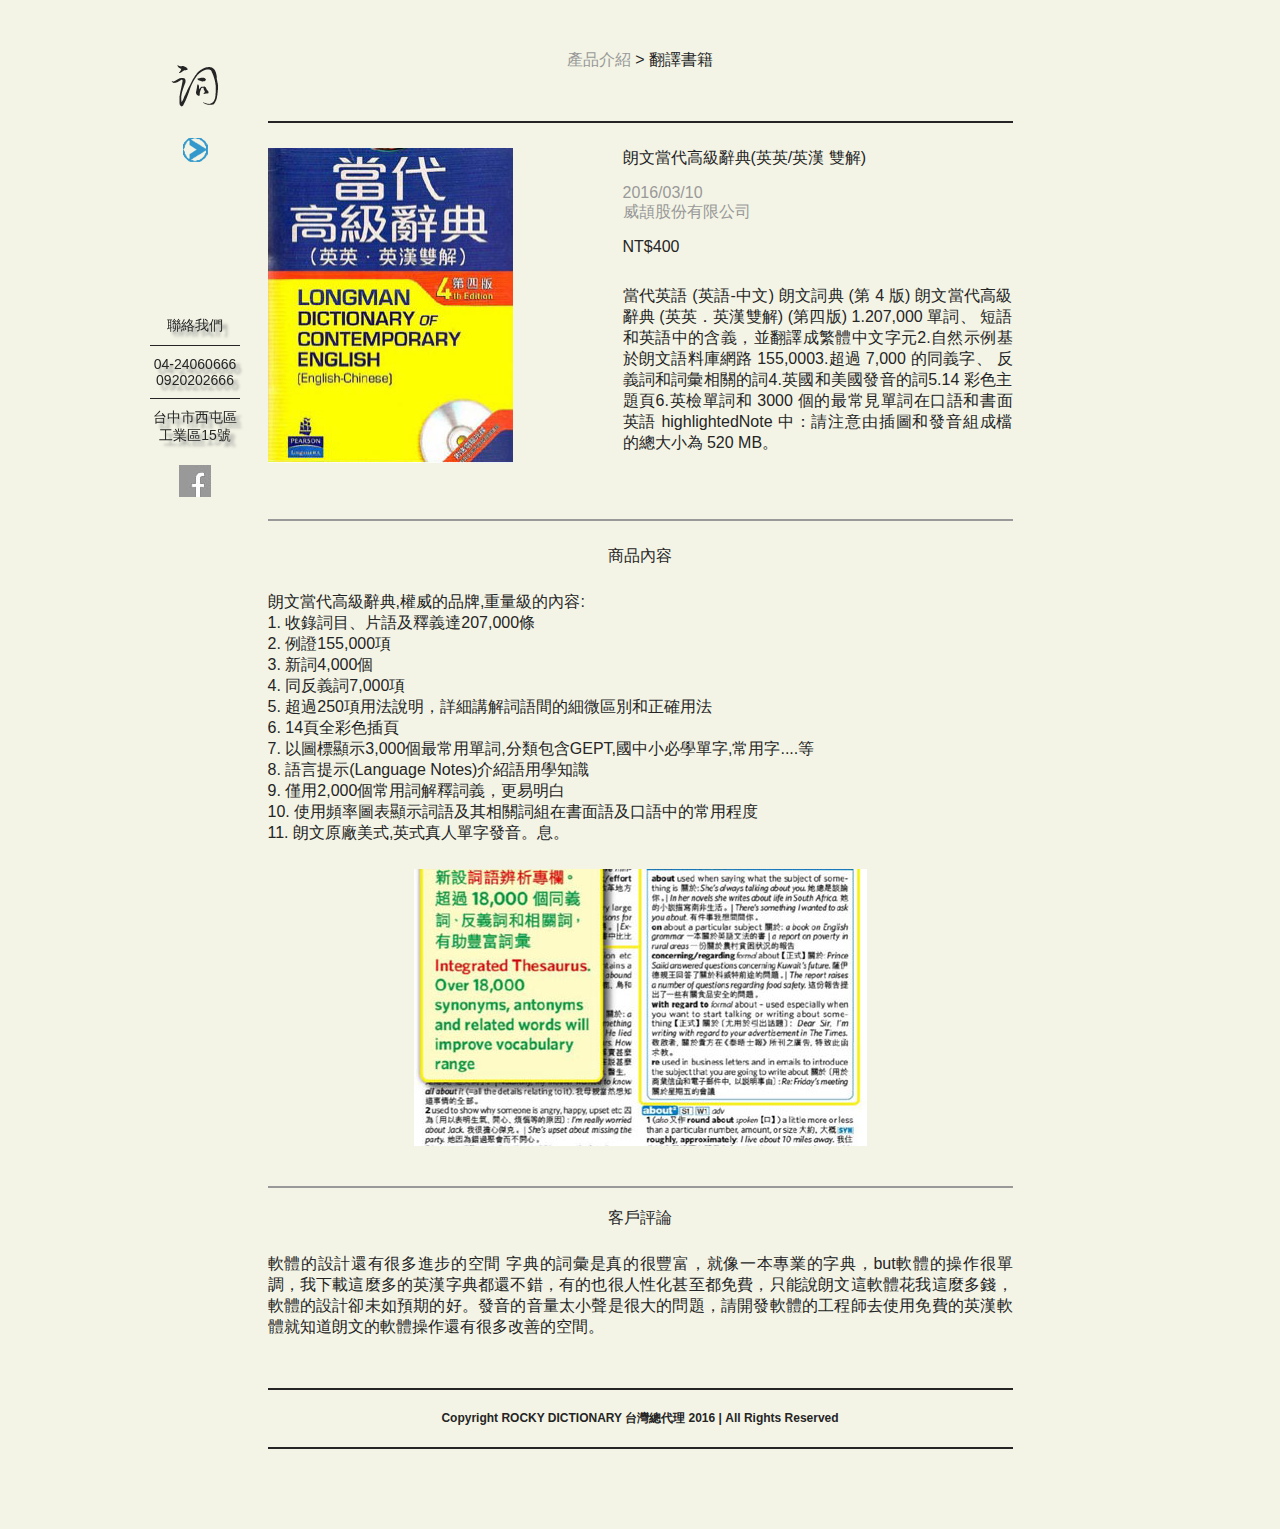
<file: products_bnnewen.html>
﻿<!DOCTYPE html PUBLIC "-//W3C//DTD XHTML 1.0 Transitional//EN" "http://www.w3.org/TR/xhtml1/DTD/xhtml1-transitional.dtd">
<html xmlns="http://www.w3.org/1999/xhtml">
<head>
<meta http-equiv="Content-Type" content="text/html; charset=utf-8" />
<meta name="keywords" content="翻譯書籍,詞,字典" />
<meta name="description" content="需要翻譯任何語言的朋友歡迎來此店收刮閱讀好物，包準滿意" />
<meta name="robots" content="index,follow" />
<meta name="author" content="洛基,Rocky" />
<meta http-equiv="Widow-target" content="_top" />
<title>New</title>
<link href="images/translation_title.ico" rel="shortcut icon" type="image/x-icon" />
<link href="css/translation.css" rel="stylesheet" type="text/css" />
</head>
<body>
  <div id="WRAPPER">
    <div id="HEADER">
      <a href="products.html">
        產品介紹
      </a>
      <span>
         &gt; 翻譯書籍
      </span> 
    </div>    
    <div id="TRANSLATION">
      <div class="book">
        <img src="./images/PRODUCTS_BNNEWEN_1.jpg" alt="朗文當代高級辭典" title="朗文當代高級辭典" width="245px" height="315px" class="left" />
        <div class="right">
          <h1>
            朗文當代高級辭典(英英/英漢 雙解)
          </h1>
          <h6>
            2016/03/10<br/>
            威頡股份有限公司
          </h6>
          <h1>
            NT$400
          </h1>
          <p>
            當代英語 (英語-中文) 朗文詞典 (第 4 版) 朗文當代高級辭典 (英英．英漢雙解) (第四版) 1.207,000 單詞、 短語和英語中的含義，並翻譯成繁體中文字元2.自然示例基於朗文語料庫網路 155,0003.超過 7,000 的同義字、 反義詞和詞彙相關的詞4.英國和美國發音的詞5.14 彩色主題頁6.英檢單詞和 3000 個的最常見單詞在口語和書面英語 highlightedNote 中：請注意由插圖和發音組成檔的總大小為 520 MB。
          </p>
        </div>
      </div>
      <div class="content">
        <h3>
          商品內容
        </h3>
        <p>
          朗文當代高級辭典,權威的品牌,重量級的內容:<br/>
1. 收錄詞目、片語及釋義達207,000條<br/>
2. 例證155,000項<br/>
3. 新詞4,000個<br/>
4. 同反義詞7,000項<br/>
5. 超過250項用法說明，詳細講解詞語間的細微區別和正確用法<br/>
6. 14頁全彩色插頁<br/>
7. 以圖標顯示3,000個最常用單詞,分類包含GEPT,國中小必學單字,常用字....等<br/>
8. 語言提示(Language Notes)介紹語用學知識<br/>
9. 僅用2,000個常用詞解釋詞義，更易明白<br/>
10. 使用頻率圖表顯示詞語及其相關詞組在書面語及口語中的常用程度<br/>
11. 朗文原廠美式,英式真人單字發音。息。<br/>
        </p>
        <div class="section">
          <div class="BNNEWEN_1"></div>          
        </div>
      </div>
      <div class="comment">
        <h3>
          客戶評論
        </h3>
        <p>
          軟體的設計還有很多進步的空間 字典的詞彙是真的很豐富，就像一本專業的字典，but軟體的操作很單調，我下載這麼多的英漢字典都還不錯，有的也很人性化甚至都免費，只能說朗文這軟體花我這麼多錢，軟體的設計卻未如預期的好。發音的音量太小聲是很大的問題，請開發軟體的工程師去使用免費的英漢軟體就知道朗文的軟體操作還有很多改善的空間。
        </p>
      </div>
    </div>
    <div id="FOOTER">
      <h6>
        Copyright ROCKY DICTIONARY 台灣總代理 2016 | All Rights Reserved
      </h6>
    </div>
  </div>
  <div id="BOX">
    <img src="images/NAV_LOGO.png" alt="logo" title="logo" class="logo" width="47px" height="42px"/>
    <ul class="nav">
      <li>
        <ul class="menu_down">
          <li>
            <a href="index.html">
               <div class="solid">首頁</div>
            </a>
            <a href="new.html">
               <div class="solid">最新消息</div>
            </a>
            <a href="about_us.html">
               <div class="solid">關於我們</div>
            </a>
            <a href="products.html">
               <div class="solid">產品介紹</div>
            </a>
          </li>
        </ul>
      </li>
    </ul>
    <div class="contact_us">
      <h3 style="border:none;">
        聯絡我們
      </h3>
      <h3>
        04-24060666
0920202666
      </h3>
      <h3>
        台中市西屯區
工業區15號
      </h3>
    </div>
    <a href="http://www.facebook.com" class="icon" target="_blank"></div>
  </div>
</body>
</html>
</file>
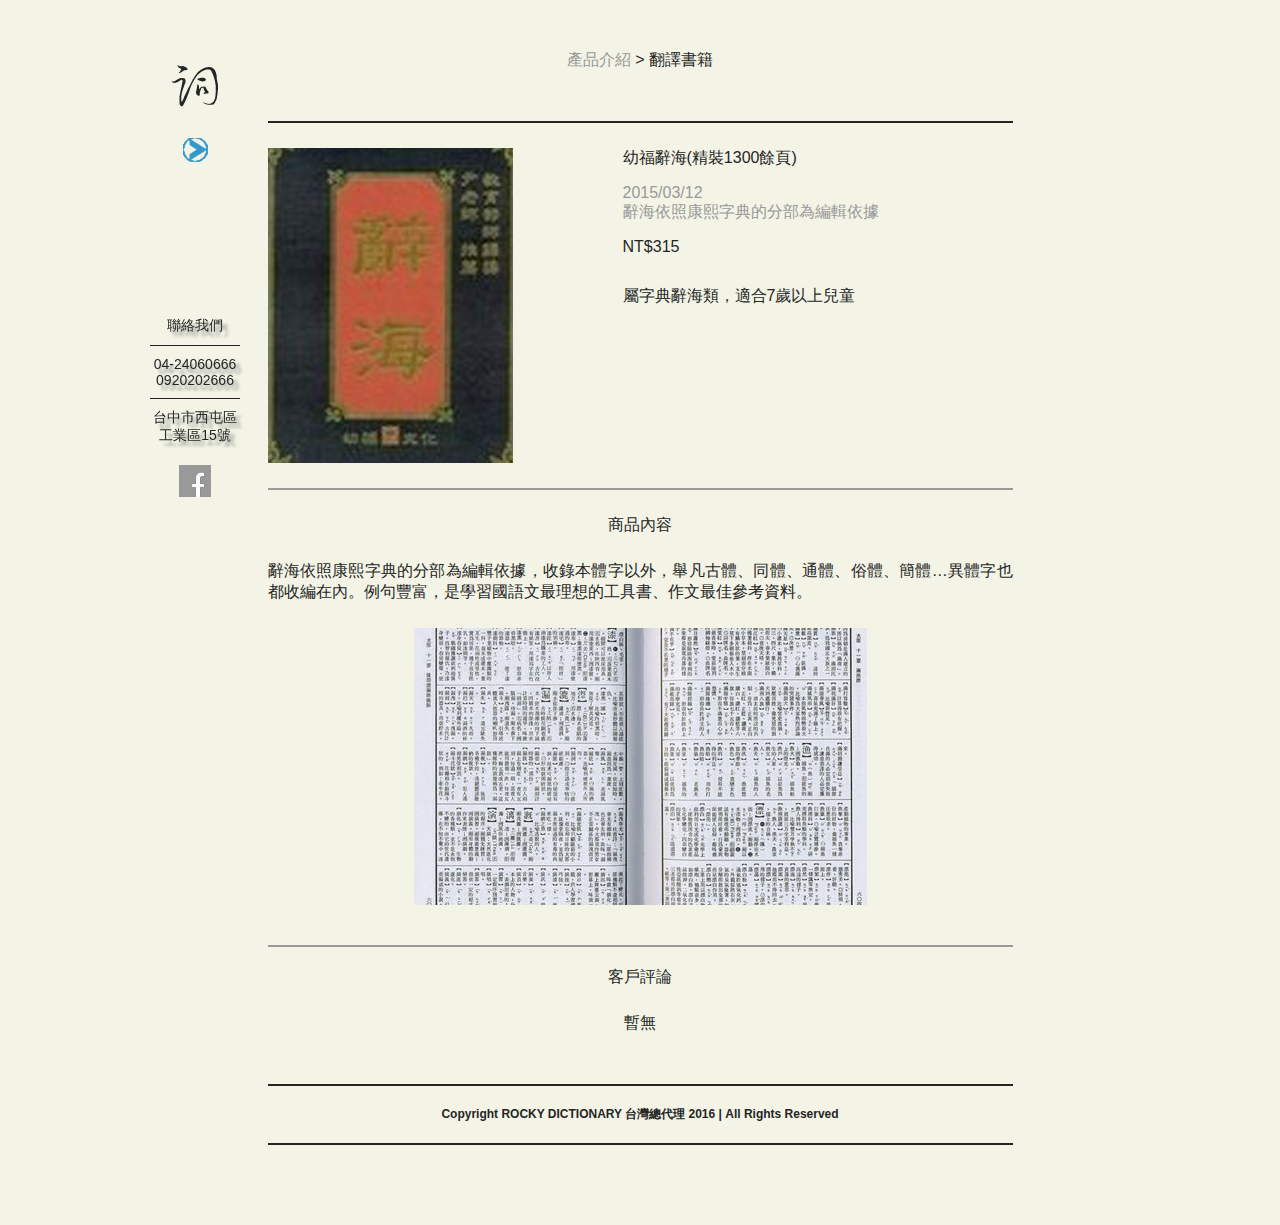
<file: products_chfont.html>
﻿<!DOCTYPE html PUBLIC "-//W3C//DTD XHTML 1.0 Transitional//EN" "http://www.w3.org/TR/xhtml1/DTD/xhtml1-transitional.dtd">
<html xmlns="http://www.w3.org/1999/xhtml">
<head>
<meta http-equiv="Content-Type" content="text/html; charset=utf-8" />
<meta name="keywords" content="翻譯書籍,詞,字典" />
<meta name="description" content="需要翻譯任何語言的朋友歡迎來此店收刮閱讀好物，包準滿意" />
<meta name="robots" content="index,follow" />
<meta name="author" content="洛基,Rocky" />
<meta http-equiv="Widow-target" content="_top" />
<title>New</title>
<link href="images/translation_title.ico" rel="shortcut icon" type="image/x-icon" />
<link href="css/translation.css" rel="stylesheet" type="text/css" />
</head>
<body>
  <div id="WRAPPER">
    <div id="HEADER">
      <a href="products.html">
        產品介紹
      </a>
      <span>
         &gt; 翻譯書籍
      </span> 
    </div>    
    <div id="TRANSLATION">
      <div class="book">
        <img src="./images/PRODUCTS_CHFONT_1.jpg" alt="幼福辭海" title="幼福辭海" width="245px" height="315px" class="left" />
        <div class="right">
          <h1>
            幼福辭海(精裝1300餘頁)
          </h1>
          <h6>
            2015/03/12<br/>
            辭海依照康熙字典的分部為編輯依據
          </h6>
          <h1>
            NT$315
          </h1>
          <p>
            屬字典辭海類，適合7歲以上兒童
          </p>
        </div>
      </div>
      <div class="content">
        <h3>
          商品內容
        </h3>
        <p>
          辭海依照康熙字典的分部為編輯依據，收錄本體字以外，舉凡古體、同體、通體、俗體、簡體…異體字也都收編在內。例句豐富，是學習國語文最理想的工具書、作文最佳參考資料。
        </p>
        <div class="section">
          <div class="CHFONT_1"></div>          
        </div>
      </div>
      <div class="comment">
        <h3>
          客戶評論
        </h3>
        <p style="text-align:center;">
          暫無
        </p>
      </div>
    </div>
    <div id="FOOTER">
      <h6>
        Copyright ROCKY DICTIONARY 台灣總代理 2016 | All Rights Reserved
      </h6>
    </div>
  </div>
  <div id="BOX">
    <img src="images/NAV_LOGO.png" alt="logo" title="logo" class="logo" width="47px" height="42px"/>
    <ul class="nav">
      <li>
        <ul class="menu_down">
          <li>
            <a href="index.html">
               <div class="solid">首頁</div>
            </a>
            <a href="new.html">
               <div class="solid">最新消息</div>
            </a>
            <a href="about_us.html">
               <div class="solid">關於我們</div>
            </a>
            <a href="products.html">
               <div class="solid">產品介紹</div>
            </a>
          </li>
        </ul>
      </li>
    </ul>
    <div class="contact_us">
      <h3 style="border:none;">
        聯絡我們
      </h3>
      <h3>
        04-24060666
0920202666
      </h3>
      <h3>
        台中市西屯區
工業區15號
      </h3>
    </div>
    <a href="http://www.facebook.com" class="icon" target="_blank"></div>
  </div>
</body>
</html>
</file>
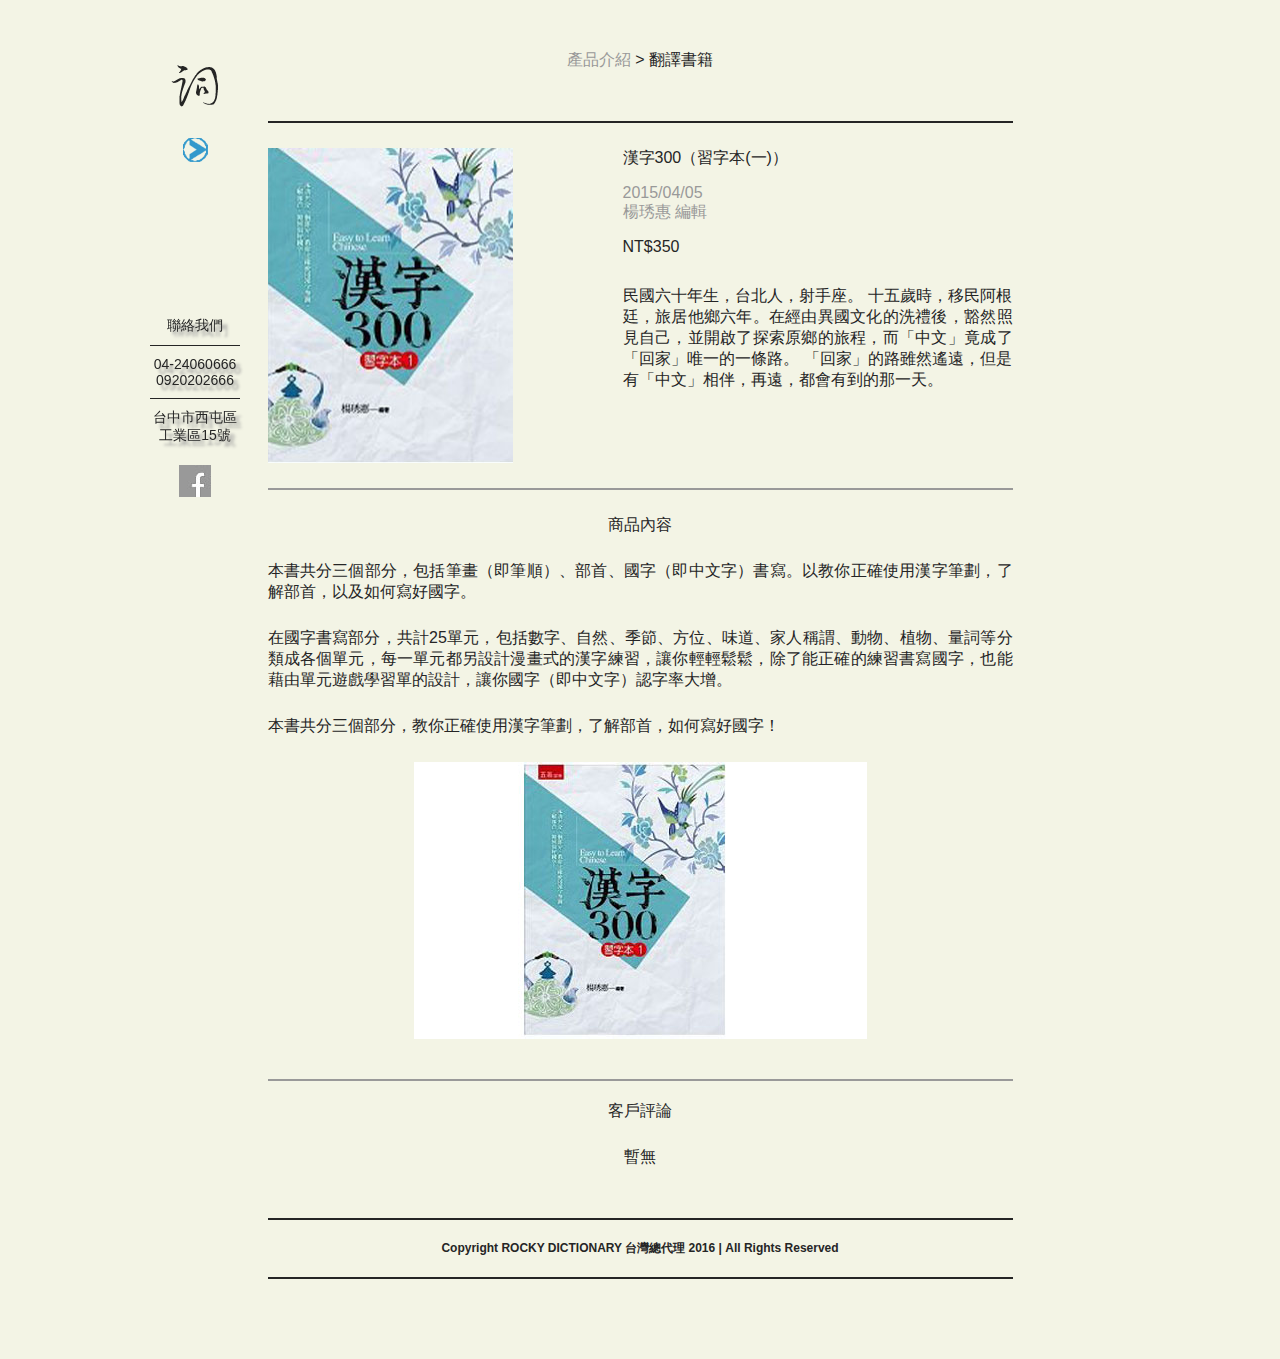
<file: products_cn300.html>
﻿<!DOCTYPE html PUBLIC "-//W3C//DTD XHTML 1.0 Transitional//EN" "http://www.w3.org/TR/xhtml1/DTD/xhtml1-transitional.dtd">
<html xmlns="http://www.w3.org/1999/xhtml">
<head>
<meta http-equiv="Content-Type" content="text/html; charset=utf-8" />
<meta name="keywords" content="翻譯書籍,詞,字典" />
<meta name="description" content="需要翻譯任何語言的朋友歡迎來此店收刮閱讀好物，包準滿意" />
<meta name="robots" content="index,follow" />
<meta name="author" content="洛基,Rocky" />
<meta http-equiv="Widow-target" content="_top" />
<title>New</title>
<link href="images/translation_title.ico" rel="shortcut icon" type="image/x-icon" />
<link href="css/translation.css" rel="stylesheet" type="text/css" />
</head>
<body>
  <div id="WRAPPER">
    <div id="HEADER">
      <a href="products.html">
        產品介紹
      </a>
      <span>
         &gt; 翻譯書籍
      </span> 
    </div>    
    <div id="TRANSLATION">
      <div class="book">
        <img src="./images/PRODUCTS_CN300_1.jpg" alt="漢字300" title="漢字300" width="245px" height="315px" class="left" />
        <div class="right">
          <h1>
            漢字300（習字本(一)）
          </h1>
          <h6>
            2015/04/05<br/>
            楊琇惠 編輯
          </h6>
          <h1>
            NT$350
          </h1>
          <p>
            民國六十年生，台北人，射手座。
十五歲時，移民阿根廷，旅居他鄉六年。在經由異國文化的洗禮後，豁然照見自己，並開啟了探索原鄉的旅程，而「中文」竟成了「回家」唯一的一條路。
「回家」的路雖然遙遠，但是有「中文」相伴，再遠，都會有到的那一天。
          </p>
        </div>
      </div>
      <div class="content">
        <h3>
          商品內容
        </h3>
        <p>
          本書共分三個部分，包括筆畫（即筆順）、部首、國字（即中文字）書寫。以教你正確使用漢字筆劃，了解部首，以及如何寫好國字。
        </p>
        <p>
          在國字書寫部分，共計25單元，包括數字、自然、季節、方位、味道、家人稱謂、動物、植物、量詞等分類成各個單元，每一單元都另設計漫畫式的漢字練習，讓你輕輕鬆鬆，除了能正確的練習書寫國字，也能藉由單元遊戲學習單的設計，讓你國字（即中文字）認字率大增。
        </p>
        <p>
          本書共分三個部分，教你正確使用漢字筆劃，了解部首，如何寫好國字！
        </p>
        <div class="section">
          <div class="CN300_1"></div>          
        </div>
      </div>
      <div class="comment">
        <h3>
          客戶評論
        </h3>
        <p style="text-align:center;">
          暫無
        </p>
      </div>
    </div>
    <div id="FOOTER">
      <h6>
        Copyright ROCKY DICTIONARY 台灣總代理 2016 | All Rights Reserved
      </h6>
    </div>
  </div>
  <div id="BOX">
    <img src="images/NAV_LOGO.png" alt="logo" title="logo" class="logo" width="47px" height="42px"/>
    <ul class="nav">
      <li>
        <ul class="menu_down">
          <li>
            <a href="index.html">
               <div class="solid">首頁</div>
            </a>
            <a href="new.html">
               <div class="solid">最新消息</div>
            </a>
            <a href="about_us.html">
               <div class="solid">關於我們</div>
            </a>
            <a href="products.html">
               <div class="solid">產品介紹</div>
            </a>
          </li>
        </ul>
      </li>
    </ul>
    <div class="contact_us">
      <h3 style="border:none;">
        聯絡我們
      </h3>
      <h3>
        04-24060666
0920202666
      </h3>
      <h3>
        台中市西屯區
工業區15號
      </h3>
    </div>
    <a href="http://www.facebook.com" class="icon" target="_blank"></div>
  </div>
</body>
</html>
</file>
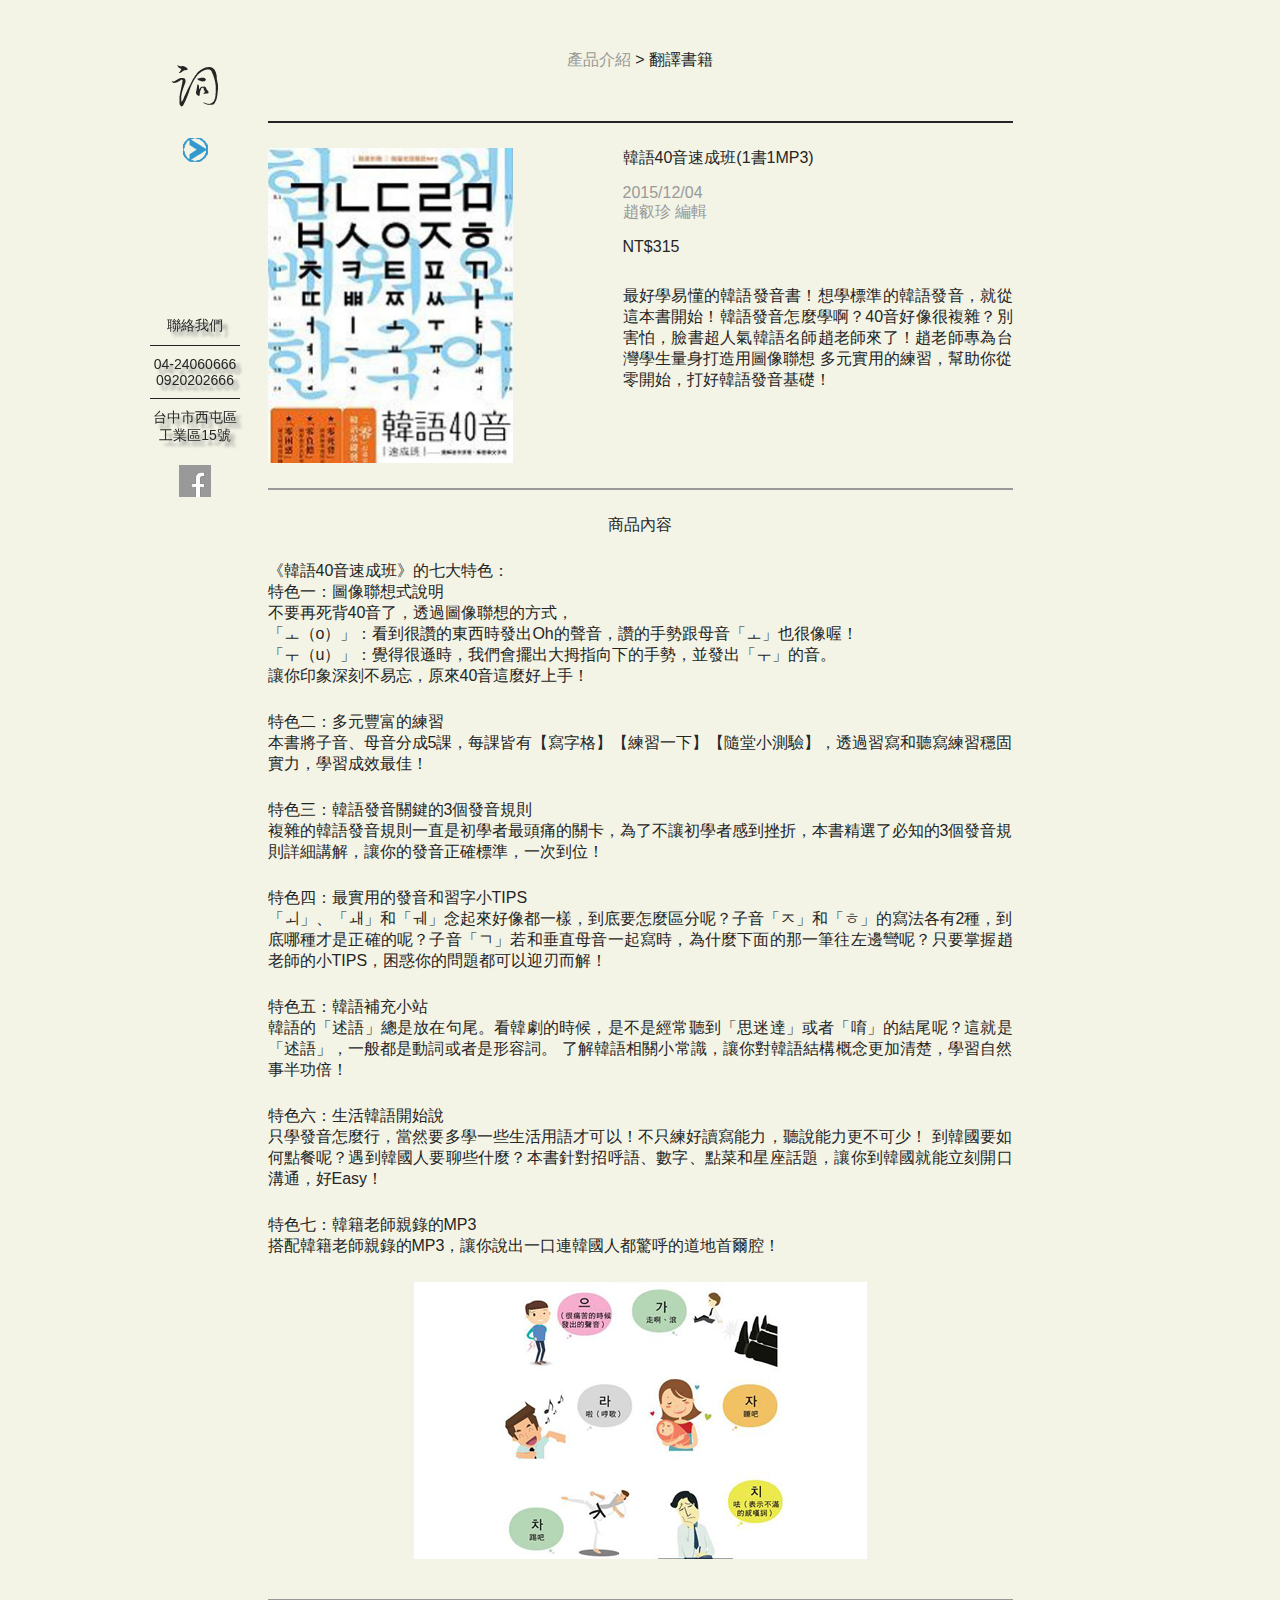
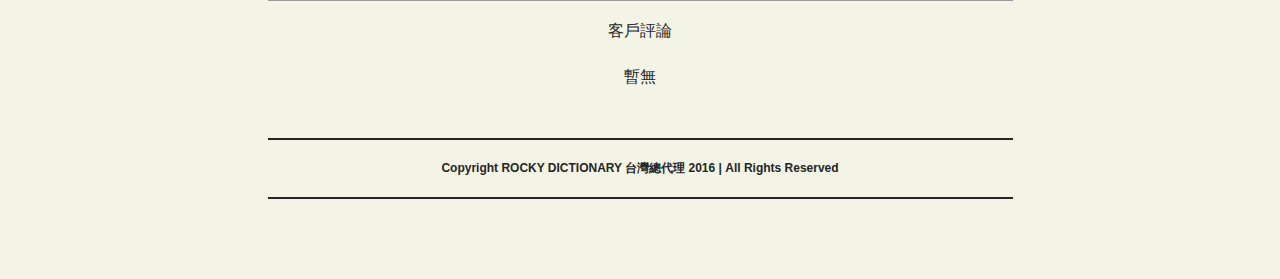
<file: products_korea.html>
﻿<!DOCTYPE html PUBLIC "-//W3C//DTD XHTML 1.0 Transitional//EN" "http://www.w3.org/TR/xhtml1/DTD/xhtml1-transitional.dtd">
<html xmlns="http://www.w3.org/1999/xhtml">
<head>
<meta http-equiv="Content-Type" content="text/html; charset=utf-8" />
<meta name="keywords" content="翻譯書籍,詞,字典" />
<meta name="description" content="需要翻譯任何語言的朋友歡迎來此店收刮閱讀好物，包準滿意" />
<meta name="robots" content="index,follow" />
<meta name="author" content="洛基,Rocky" />
<meta http-equiv="Widow-target" content="_top" />
<title>New</title>
<link href="images/translation_title.ico" rel="shortcut icon" type="image/x-icon" />
<link href="css/translation.css" rel="stylesheet" type="text/css" />
</head>
<body>
  <div id="WRAPPER">
    <div id="HEADER">
      <a href="products.html">
        產品介紹
      </a>
      <span>
         &gt; 翻譯書籍
      </span> 
    </div>    
    <div id="TRANSLATION">
      <div class="book">
        <img src="./images/PRODUCTS_KOREA_1.jpg" alt="韓語40音速成班" title="韓語40音速成班" width="245px" height="315px" class="left" />
        <div class="right">
          <h1>
            韓語40音速成班(1書1MP3)
          </h1>
          <h6>
            2015/12/04<br/>
            趙叡珍 編輯
          </h6>
          <h1>
            NT$315
          </h1>
          <p>
            最好學易懂的韓語發音書！想學標準的韓語發音，就從這本書開始！韓語發音怎麼學啊？40音好像很複雜？別害怕，臉書超人氣韓語名師趙老師來了！趙老師專為台灣學生量身打造用圖像聯想 多元實用的練習，幫助你從零開始，打好韓語發音基礎！
          </p>
        </div>
      </div>
      <div class="content">
        <h3>
          商品內容
        </h3>
        <p>
          《韓語40音速成班》的七大特色：<br/>
特色一：圖像聯想式說明<br/>
不要再死背40音了，透過圖像聯想的方式，<br/>
「ㅗ（o）」：看到很讚的東西時發出Oh的聲音，讚的手勢跟母音「ㅗ」也很像喔！<br/>
「ㅜ（u）」：覺得很遜時，我們會擺出大拇指向下的手勢，並發出「ㅜ」的音。<br/>
讓你印象深刻不易忘，原來40音這麼好上手！
        </p>
        <p>
          特色二：多元豐富的練習<br/>
本書將子音、母音分成5課，每課皆有【寫字格】【練習一下】【隨堂小測驗】，透過習寫和聽寫練習穩固實力，學習成效最佳！
        </p>
        <p>
          特色三：韓語發音關鍵的3個發音規則<br/>
複雜的韓語發音規則一直是初學者最頭痛的關卡，為了不讓初學者感到挫折，本書精選了必知的3個發音規則詳細講解，讓你的發音正確標準，一次到位！
        </p>
        <p>
          特色四：最實用的發音和習字小TIPS<br/>
「ㅚ」、「ㅙ」和「ㅞ」念起來好像都一樣，到底要怎麼區分呢？子音「ㅈ」和「ㅎ」的寫法各有2種，到底哪種才是正確的呢？子音「ㄱ」若和垂直母音一起寫時，為什麼下面的那一筆往左邊彎呢？只要掌握趙老師的小TIPS，困惑你的問題都可以迎刃而解！
        </p>
        <p>
          特色五：韓語補充小站<br/>
韓語的「述語」總是放在句尾。看韓劇的時候，是不是經常聽到「思迷達」或者「唷」的結尾呢？這就是「述語」，一般都是動詞或者是形容詞。
了解韓語相關小常識，讓你對韓語結構概念更加清楚，學習自然事半功倍！
        </p>
        <p>
          特色六：生活韓語開始說<br/>
只學發音怎麼行，當然要多學一些生活用語才可以！不只練好讀寫能力，聽說能力更不可少！
到韓國要如何點餐呢？遇到韓國人要聊些什麼？本書針對招呼語、數字、點菜和星座話題，讓你到韓國就能立刻開口溝通，好Easy！
        </p>
        <p>
          特色七：韓籍老師親錄的MP3<br/>
搭配韓籍老師親錄的MP3，讓你說出一口連韓國人都驚呼的道地首爾腔！
        </p>
        <div class="section">
          <div class="KOREA_1"></div>          
        </div>
      </div>
      <div class="comment">
        <h3>
          客戶評論
        </h3>
        <p style="text-align:center;">
          暫無
        </p>
      </div>
    </div>
    <div id="FOOTER">
      <h6>
        Copyright ROCKY DICTIONARY 台灣總代理 2016 | All Rights Reserved
      </h6>
    </div>
  </div>
  <div id="BOX">
    <img src="images/NAV_LOGO.png" alt="logo" title="logo" class="logo" width="47px" height="42px"/>
    <ul class="nav">
      <li>
        <ul class="menu_down">
          <li>
            <a href="index.html">
               <div class="solid">首頁</div>
            </a>
            <a href="new.html">
               <div class="solid">最新消息</div>
            </a>
            <a href="about_us.html">
               <div class="solid">關於我們</div>
            </a>
            <a href="products.html">
               <div class="solid">產品介紹</div>
            </a>
          </li>
        </ul>
      </li>
    </ul>
    <div class="contact_us">
      <h3 style="border:none;">
        聯絡我們
      </h3>
      <h3>
        04-24060666
0920202666
      </h3>
      <h3>
        台中市西屯區
工業區15號
      </h3>
    </div>
    <a href="http://www.facebook.com" class="icon" target="_blank"></div>
  </div>
</body>
</html>
</file>
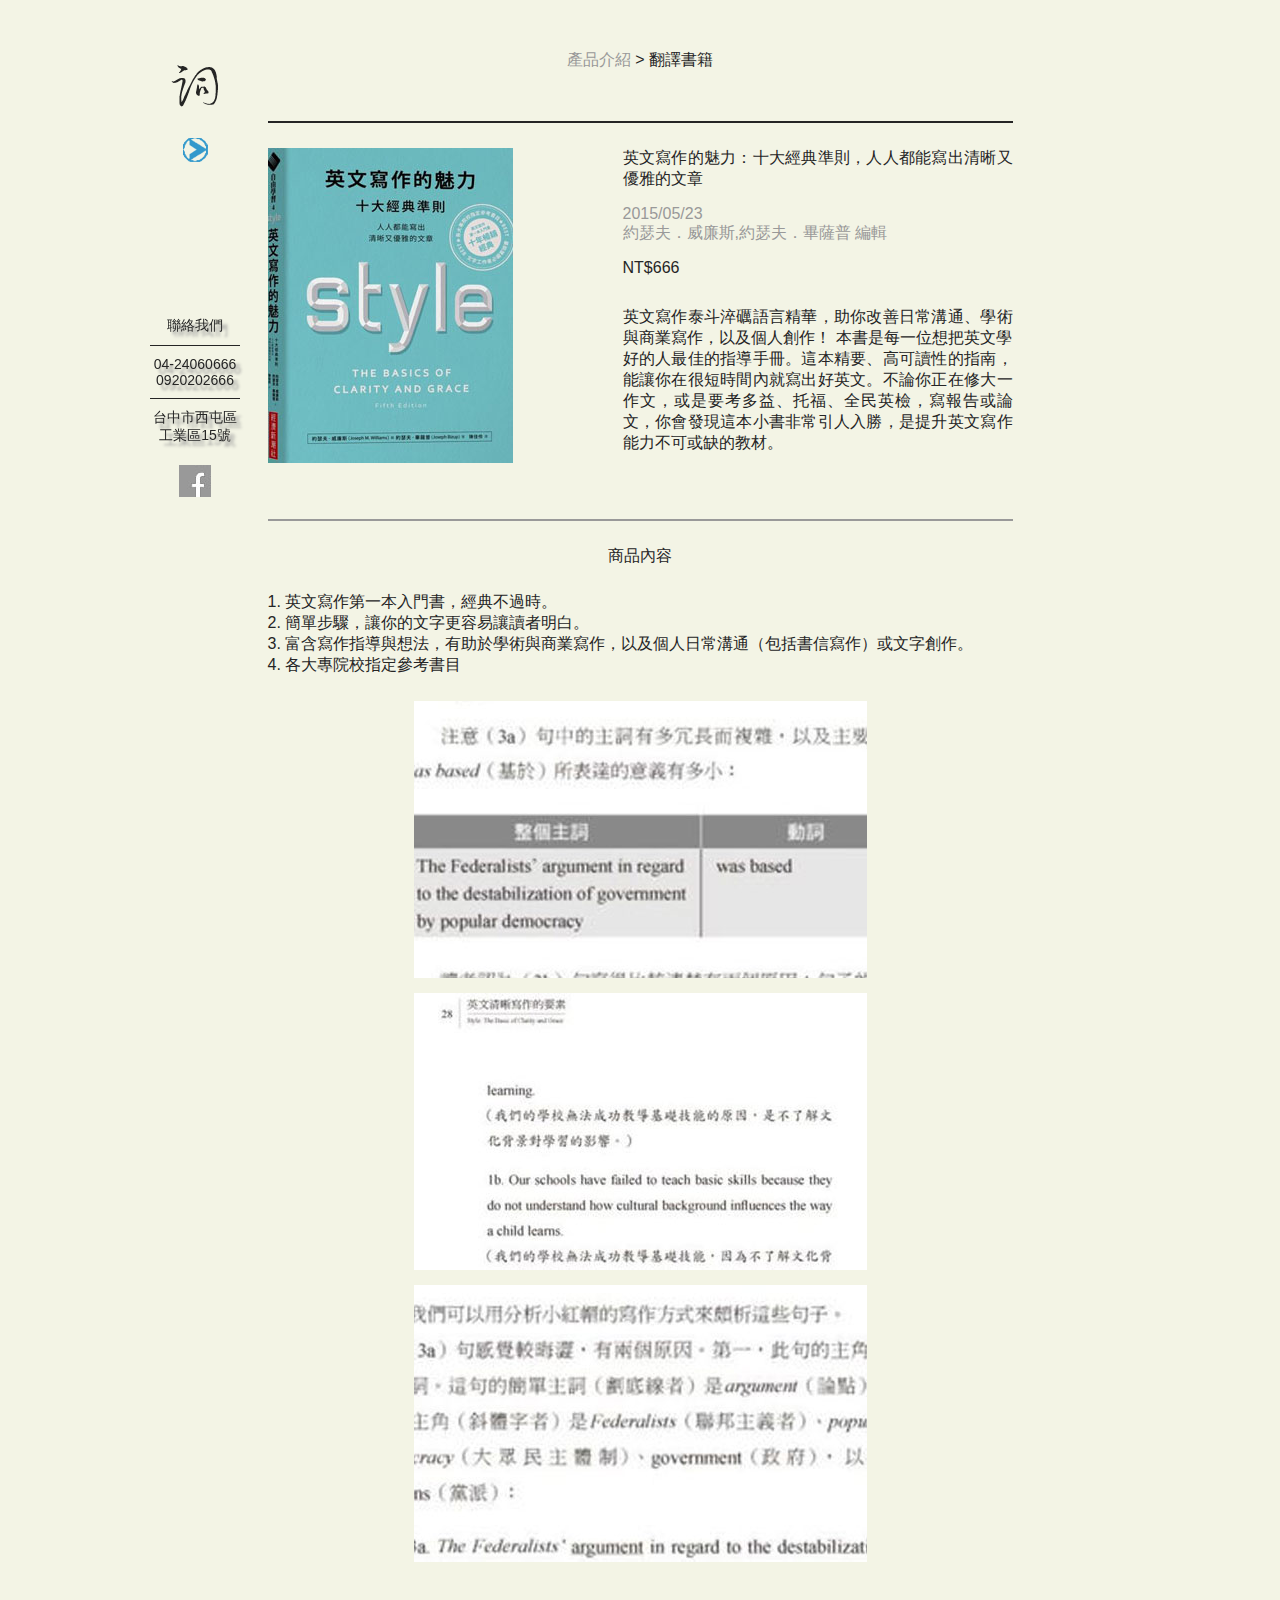
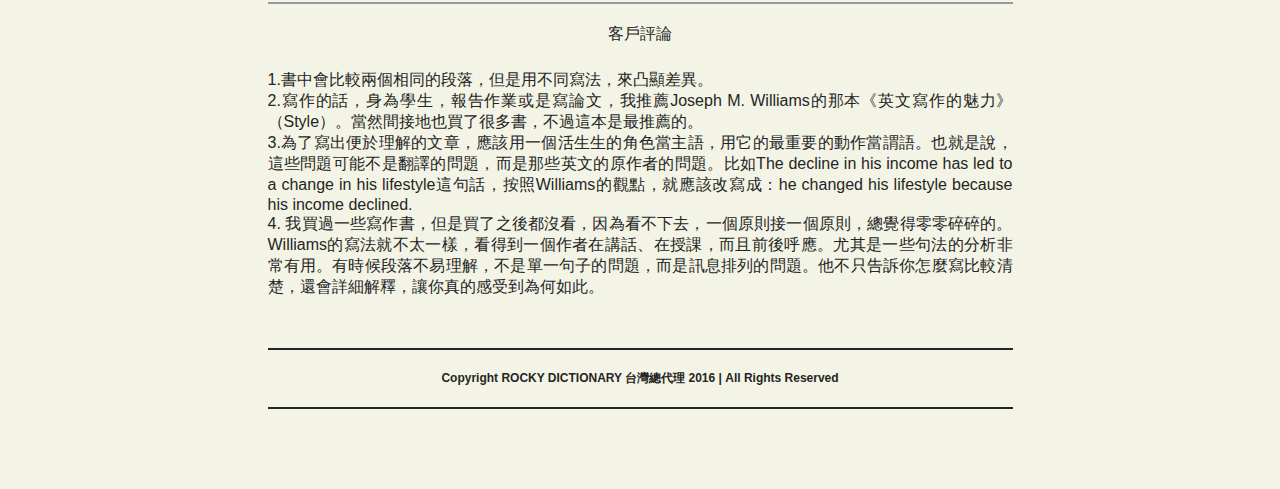
<file: products_styleen.html>
﻿<!DOCTYPE html PUBLIC "-//W3C//DTD XHTML 1.0 Transitional//EN" "http://www.w3.org/TR/xhtml1/DTD/xhtml1-transitional.dtd">
<html xmlns="http://www.w3.org/1999/xhtml">
<head>
<meta http-equiv="Content-Type" content="text/html; charset=utf-8" />
<meta name="keywords" content="翻譯書籍,詞,字典" />
<meta name="description" content="需要翻譯任何語言的朋友歡迎來此店收刮閱讀好物，包準滿意" />
<meta name="robots" content="index,follow" />
<meta name="author" content="洛基,Rocky" />
<meta http-equiv="Widow-target" content="_top" />
<title>New</title>
<link href="images/translation_title.ico" rel="shortcut icon" type="image/x-icon" />
<link href="css/translation.css" rel="stylesheet" type="text/css" />
</head>
<body>
  <div id="WRAPPER">
    <div id="HEADER">
      <a href="products.html">
        產品介紹
      </a>
      <span>
         &gt; 翻譯書籍
      </span> 
    </div>    
    <div id="TRANSLATION">
      <div class="book">
        <img src="./images/PRODUCTS_STYLEEN_1.jpg" alt="英文寫作的魅力" title="英文寫作的魅力" width="245px" height="315px" class="left" />
        <div class="right">
          <h1>
            英文寫作的魅力：十大經典準則，人人都能寫出清晰又優雅的文章
          </h1>
          <h6>
            2015/05/23<br/>
            約瑟夫．威廉斯,約瑟夫．畢薩普 編輯
          </h6>
          <h1>
            NT$666
          </h1>
          <p>
            英文寫作泰斗淬礪語言精華，助你改善日常溝通、學術與商業寫作，以及個人創作！
本書是每一位想把英文學好的人最佳的指導手冊。這本精要、高可讀性的指南，能讓你在很短時間內就寫出好英文。不論你正在修大一作文，或是要考多益、托福、全民英檢，寫報告或論文，你會發現這本小書非常引人入勝，是提升英文寫作能力不可或缺的教材。
          </p>
        </div>
      </div>
      <div class="content">
        <h3>
          商品內容
        </h3>
        <p>
          1. 英文寫作第一本入門書，經典不過時。<br/>
          2. 簡單步驟，讓你的文字更容易讓讀者明白。<br/>
3. 富含寫作指導與想法，有助於學術與商業寫作，以及個人日常溝通（包括書信寫作）或文字創作。<br/>
4. 各大專院校指定參考書目
        </p>
        <div class="section">
          <div class="STYLEEN_1"></div>
          <div class="STYLEEN_2"></div>
          <div class="STYLEEN_3"></div>
        </div>
      </div>
      <div class="comment">
        <h3>
          客戶評論
        </h3>
        <p>
          1.書中會比較兩個相同的段落，但是用不同寫法，來凸顯差異。<br/>          
2.寫作的話，身為學生，報告作業或是寫論文，我推薦Joseph M. Williams的那本《英文寫作的魅力》（Style）。當然間接地也買了很多書，不過這本是最推薦的。<br/>
3.為了寫出便於理解的文章，應該用一個活生生的角色當主語，用它的最重要的動作當謂語。也就是說，這些問題可能不是翻譯的問題，而是那些英文的原作者的問題。比如The decline in his income has led to a change in his lifestyle這句話，按照Williams的觀點，就應該改寫成：he changed his lifestyle because his income declined.<br/>
4. 我買過一些寫作書，但是買了之後都沒看，因為看不下去，一個原則接一個原則，總覺得零零碎碎的。Williams的寫法就不太一樣，看得到一個作者在講話、在授課，而且前後呼應。尤其是一些句法的分析非常有用。有時候段落不易理解，不是單一句子的問題，而是訊息排列的問題。他不只告訴你怎麼寫比較清楚，還會詳細解釋，讓你真的感受到為何如此。
        </p>
      </div>
    </div>
    <div id="FOOTER">
      <h6>
        Copyright ROCKY DICTIONARY 台灣總代理 2016 | All Rights Reserved
      </h6>
    </div>
  </div>
  <div id="BOX">
    <img src="images/NAV_LOGO.png" alt="logo" title="logo" class="logo" width="47px" height="42px"/>
    <ul class="nav">
      <li>
        <ul class="menu_down">
          <li>
            <a href="index.html">
               <div class="solid">首頁</div>
            </a>
            <a href="new.html">
               <div class="solid">最新消息</div>
            </a>
            <a href="about_us.html">
               <div class="solid">關於我們</div>
            </a>
            <a href="products.html">
               <div class="solid">產品介紹</div>
            </a>
          </li>
        </ul>
      </li>
    </ul>
    <div class="contact_us">
      <h3 style="border:none;">
        聯絡我們
      </h3>
      <h3>
        04-24060666
0920202666
      </h3>
      <h3>
        台中市西屯區
工業區15號
      </h3>
    </div>
    <a href="http://www.facebook.com" class="icon" target="_blank"></div>
  </div>
</body>
</html>
</file>
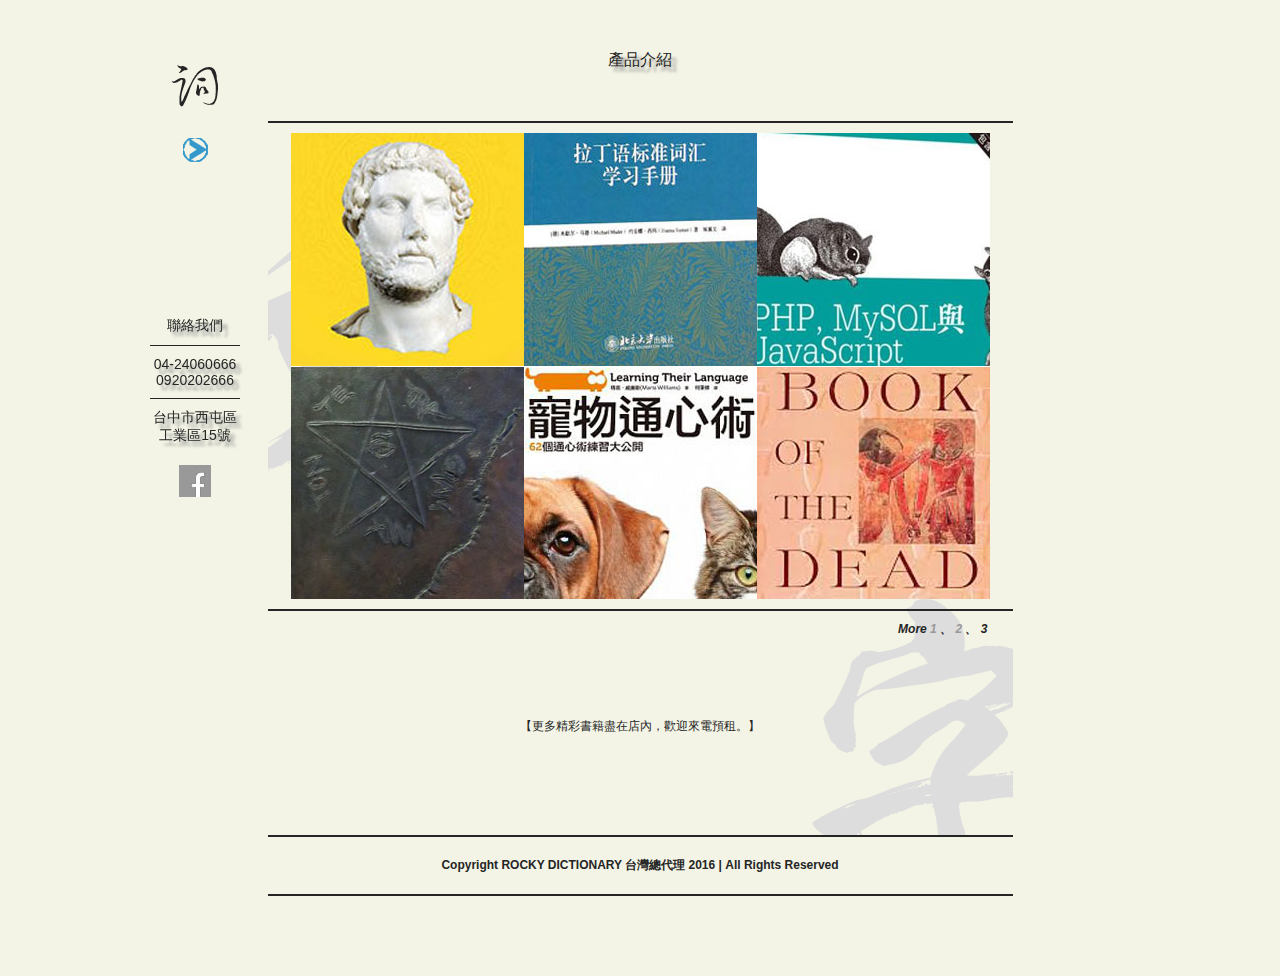
<file: products_three.html>
﻿<!DOCTYPE html PUBLIC "-//W3C//DTD XHTML 1.0 Transitional//EN" "http://www.w3.org/TR/xhtml1/DTD/xhtml1-transitional.dtd">
<html xmlns="http://www.w3.org/1999/xhtml">
<head>
<meta http-equiv="Content-Type" content="text/html; charset=utf-8" />
<meta name="keywords" content="翻譯書籍,詞,字典" />
<meta name="description" content="需要翻譯任何語言的朋友歡迎來此店收刮閱讀好物，包準滿意" />
<meta name="robots" content="index,follow" />
<meta name="author" content="洛基,Rocky" />
<meta http-equiv="Widow-target" content="_top" />
<title>New</title>
<link href="images/translation_title.ico" rel="shortcut icon" type="image/x-icon" />
<link href="css/translation.css" rel="stylesheet" type="text/css" />
</head>
<body>
  <div id="WRAPPER">
    <div id="HEADER">
      <h2>
        產品介紹
      </h2>
    </div>    
    <div id="PRODUCTS">
      <div class="page">
        <div class="content">
          <div class="book" id="twelve">
            <div class="bgbox">
              <a href="javascript:;">
                 由拉丁語語法速記表和拉丁語基本詞彙手冊兩部分組成。
                 <h3>
                 -拉丁語語法速記表-
                 </h3>
              </a>              
            </div>
          </div>
          <div class="book" id="thirteen">
            <div class="bgbox">
              <a href="javascript:;">
                 既便于拉丁語初學者輕鬆入門，快捷地理解生詞。
                 <h3>
                 -拉丁語標準詞彙學習手冊-
                 </h3>
              </a>              
            </div>
          </div>
          <div class="book" id="fourteen">
            <div class="bgbox">
              <a href="javascript:;">
                 讓你可以用最快的速度製作動態網站
                 <h3>
                 -JavaScript學習手冊-
                 </h3>
              </a>
            </div>
          </div>
          <div class="book" id="fifteen">
            <div class="bgbox">
              <a href="javascript:;">
                 咒語書是一份宗教文獻，也是社會思想重要資訊
                 <h3>
                 -Pinterest惡魔咒語書-
                 </h3>
              </a>
            </div>
          </div>
          <div class="book" id="sixteen">
            <div class="bgbox">
              <a href="javascript:;">
                 解讀動物的肢體語言或憑經驗分析。
                 <h3>
                 -寵物通心術-
                 </h3>
              </a>
            </div>
          </div>
          <div class="book" id="seventeen">
            <div class="bgbox">
              <a href="javascript:;">
                 白晝通行書是一種咒語和對神的讚美能幫死者到達極樂世界
                 <h3>
                 -亡靈咒語書-
                 </h3>
              </a>
            </div>
          </div>
        </div>
        <p>
          More 
          <a href="products.html"> 
             1 
          </a>
             、
          <a href="products_two.html">
             2 
          </a>  
             、 3
        </p>
      </div>
      <h6>
        【更多精彩書籍盡在店內，歡迎來電預租。】
      </h6>
    </div>
    <div id="FOOTER">
      <h6>
        Copyright ROCKY DICTIONARY 台灣總代理 2016 | All Rights Reserved
      </h6>
    </div>
  </div>
  <div id="BOX">
    <img src="images/NAV_LOGO.png" alt="logo" title="logo" class="logo" width="47px" height="42px"/>
    <ul class="nav">
      <li>
        <ul class="menu_down">
          <li>
            <a href="index.html">
               <div class="solid">首頁</div>
            </a>
            <a href="new.html">
               <div class="solid">最新消息</div>
            </a>
            <a href="about_us.html">
               <div class="solid">關於我們</div>
            </a>
            <a href="products.html">
               <div class="solid">產品介紹</div>
            </a>
          </li>
        </ul>
      </li>
    </ul>
    <div class="contact_us">
      <h3 style="border:none;">
        聯絡我們
      </h3>
      <h3>
        04-24060666
0920202666
      </h3>
      <h3>
        台中市西屯區
工業區15號
      </h3>
    </div>
    <a href="http://www.facebook.com" class="icon" target="_blank"></div>
  </div>
</body>
</html>
</file>
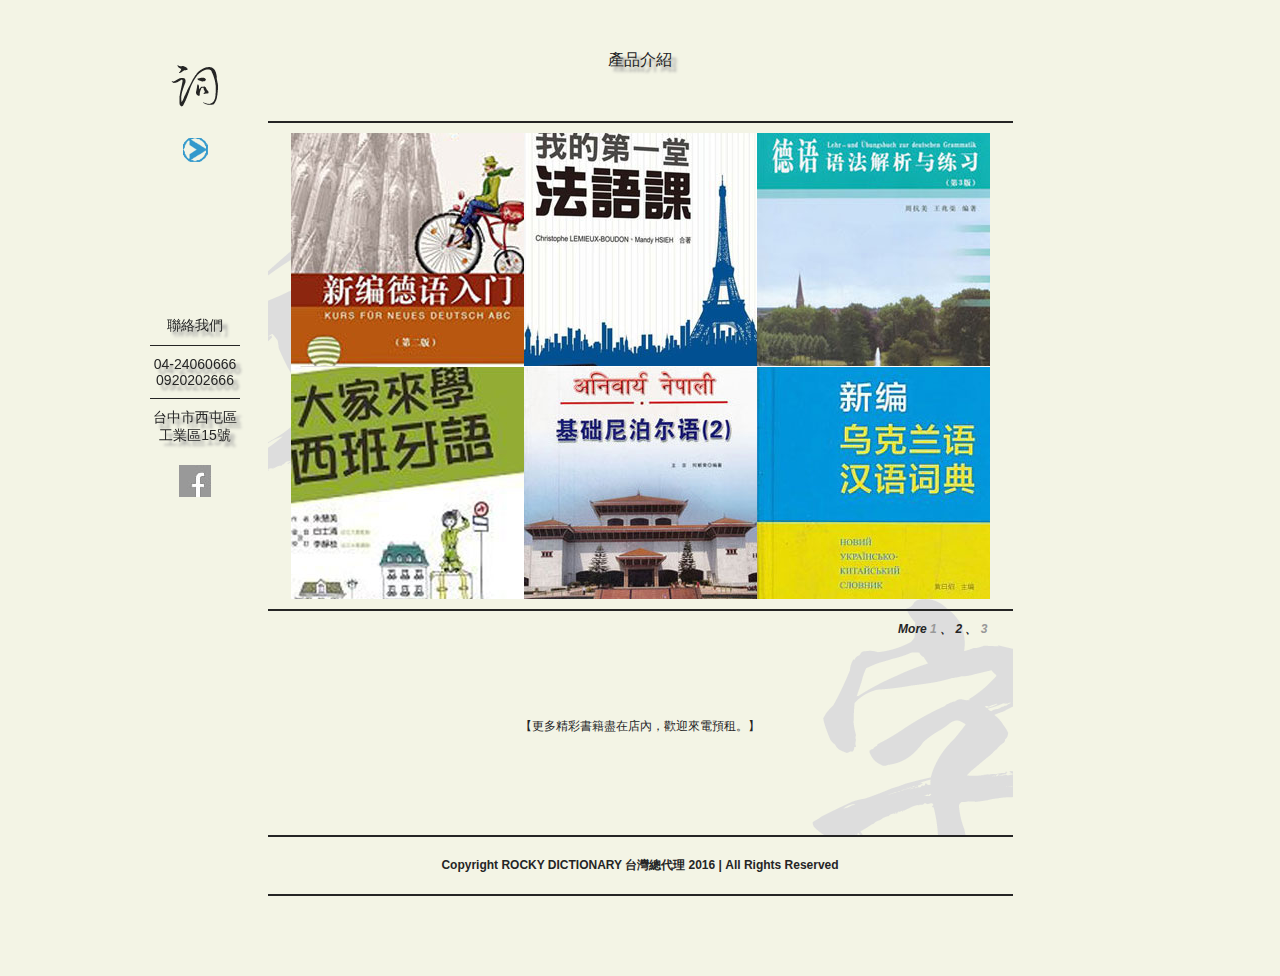
<file: products_two.html>
﻿<!DOCTYPE html PUBLIC "-//W3C//DTD XHTML 1.0 Transitional//EN" "http://www.w3.org/TR/xhtml1/DTD/xhtml1-transitional.dtd">
<html xmlns="http://www.w3.org/1999/xhtml">
<head>
<meta http-equiv="Content-Type" content="text/html; charset=utf-8" />
<meta name="keywords" content="翻譯書籍,詞,字典" />
<meta name="description" content="需要翻譯任何語言的朋友歡迎來此店收刮閱讀好物，包準滿意" />
<meta name="robots" content="index,follow" />
<meta name="author" content="洛基,Rocky" />
<meta http-equiv="Widow-target" content="_top" />
<title>New</title>
<link href="images/translation_title.ico" rel="shortcut icon" type="image/x-icon" />
<link href="css/translation.css" rel="stylesheet" type="text/css" />
</head>
<body>
  <div id="WRAPPER">
    <div id="HEADER">
      <h2>
        產品介紹
      </h2>
    </div>    
    <div id="PRODUCTS">
      <div class="page">
        <div class="content">
          <div class="book" id="six">
            <div class="bgbox">
              <a href="javascript:;">
                 用最簡單的德語，走遍德國！
                 <h3>
                  -德文誘惑的魅力-
                 </h3>
              </a>              
            </div>
          </div>
          <div class="book" id="seven">
            <div class="bgbox">
              <a href="javascript:;">
                 扎穩您的法語基礎！連法國教授都說讚
                 <h3>
                 -我的第一堂法語課-
                 </h3>
              </a>              
            </div>
          </div>
          <div class="book" id="eight">
            <div class="bgbox">
              <a href="javascript:;">
                 以旁徵博引的方式輕鬆地記憶文法規則。
                 <h3>
                 -德語語法規則與練習-
                 </h3>
              </a>
            </div>
          </div>
          <div class="book" id="nine">
            <div class="bgbox">
              <a href="javascript:;">
                 要聽得懂的西語，首先要認識西語發音規則。 
                 <h3>
                 -大家來學西班牙語-
                 </h3>
              </a>
            </div>
          </div>
          <div class="book" id="ten">
            <div class="bgbox">
              <a href="javascript:;">
                 以解放軍外國語學院尼泊爾語專業多年教材為基礎。
                 <h3>
                 -基礎尼泊爾語-
                 </h3>
              </a>
            </div>
          </div>
          <div class="book" id="eleven">
            <div class="bgbox">
              <a href="javascript:;">
                 近20名專家學者參加了本詞典的編纂工作。  
                 <h3>
                 -新編烏克蘭語漢語詞典-
                 </h3>
              </a>
            </div>
          </div>
        </div>
        <p>
          More 
          <a href="products.html"> 
             1 
          </a>
             、 2 、 
          <a href="products_three.html">
             3
          </a>
        </p>
      </div>
      <h6>
        【更多精彩書籍盡在店內，歡迎來電預租。】
      </h6>
    </div>
    <div id="FOOTER">
      <h6>
        Copyright ROCKY DICTIONARY 台灣總代理 2016 | All Rights Reserved
      </h6>
    </div>
  </div>
  <div id="BOX">
    <img src="images/NAV_LOGO.png" alt="logo" title="logo" class="logo" width="47px" height="42px"/>
    <ul class="nav">
      <li>
        <ul class="menu_down">
          <li>
            <a href="index.html">
               <div class="solid">首頁</div>
            </a>
            <a href="new.html">
               <div class="solid">最新消息</div>
            </a>
            <a href="about_us.html">
               <div class="solid">關於我們</div>
            </a>
            <a href="products.html">
               <div class="solid">產品介紹</div>
            </a>
          </li>
        </ul>
      </li>
    </ul>
    <div class="contact_us">
      <h3 style="border:none;">
        聯絡我們
      </h3>
      <h3>
        04-24060666
0920202666
      </h3>
      <h3>
        台中市西屯區
工業區15號
      </h3>
    </div>
    <a href="http://www.facebook.com" class="icon" target="_blank"></div>
  </div>
</body>
</html>
</file>
<file: css/translation.css>
﻿@import url(../css/reset.css);
body{
        background:#f3f4e5;
	color:#252525;
	font-family:"微軟正黑體", "華康中圓體", "Tempus Sans ITC", "Adobe 黑体 Std R", "Lucida Sans Unicode", "Letter Gothic Std", sans-serif;
}
#WRAPPER{	
    margin: 50px auto 0px auto;
	width:745px;
}
#WRAPPER #HEADER{
	text-align:center;
}
#WRAPPER #BANNER{
    width: 745px;      
    position: relative;
    overflow: hidden;
	margin-bottom: 40px;
}
#WRAPPER #BANNER .flexslider{
    height: 230px;     
}

#WRAPPER #BANNER .flexslider .scroll{
    position: absolute;
    width: 9999px;     
    height: 100%;
}
#WRAPPER #BANNER .flexslider .scroll li{
    float: left;       
    height: 100%;
}
    
#WRAPPER #BANNER .flexslider .scroll img{
    height: 100%;
} 
#WRAPPER #BANNER .abgne-control{
    color: #fff;
    font-size: 9px;
}
#WRAPPER  #BANNER .abgne-control .arrows{
    font-size: 30px;
}
#WRAPPER #BANNER .abgne-control .arrows li{
    bottom: 100px;
    cursor: pointer;
    color: #fff;
}
#WRAPPER #BANNER .abgne-control .arrows li:hover{
    color:#757575;
}
#WRAPPER #BANNER .abgne-control .arrows .prev{
    position: absolute;
    left: 5px;
}
#WRAPPER #BANNER .abgne-control .arrows .next{
    position: absolute;
    left: 725px;
}
#WRAPPER #BANNER .abgne-control .numbers li{
    bottom: 5px;
    padding: 0px 2px;
    line-height:10px;
    cursor: pointer;
    background: #999;
    color: #999;
    border-radius: 50px;
}
#WRAPPER #BANNER .abgne-control .numbers li.current{
    background: #fff;
    color:#fff;
}
#WRAPPER #BANNER .abgne-control .numbers li.hover{
    background: #fff;
    color:#fff;
}
#WRAPPER #BANNER .abgne-control .numbers .flexslider_control_1{
    position: absolute;
    left: 345px;
}
#WRAPPER #BANNER .abgne-control .numbers .flexslider_control_2{
    position: absolute;
    left: 370px;
}
#WRAPPER #BANNER .abgne-control .numbers .flexslider_control_3{
    position: absolute;
    left: 395px;
}
#WRAPPER #SECTION{
	width: 745px;
	background: url(../images/bg.png) no-repeat;
}
#WRAPPER #SECTION >*{
	overflow:hidden;
}
#WRAPPER #SECTION h2{
	font-size: 16px;
    font-weight: bold;
    padding: 8px 0px;
    margin-bottom: 10px;
    border-bottom: 2px solid;
}
#WRAPPER #SECTION p{
	font-size: 12px;
    color: #252525;
    padding: 12px 0px;
    text-align: justify;
}
#WRAPPER #SECTION .pic{
	width: 282px;
    height: 137px;
}
#WRAPPER #SECTION .content{
	display: inline-block;
    width: 282px;
    margin-right: 20px;
}
#WRAPPER #SECTION .aside{
    border-bottom: 2px solid;
    margin-bottom: 25px;
}
#WRAPPER #SECTION .aside .left{
	float: left;
}
#WRAPPER #SECTION .aside .right{
	float: right;
}
#WRAPPER #SECTION .aside .right .friend a{
	display: block;
    width: 110px;
    height: 53px;
    border-bottom: 2px solid #999;
    margin-bottom: 10px;
    padding-bottom: 10px;
}
#WRAPPER #SECTION .aside .right .friend a img.one{
	padding-top: 10px;
}
#WRAPPER #SECTION .aside .right .friend a img.four{
	padding-left: 27px;
}
#WRAPPER #SECTION .center{
	padding: 80px 100px 100px 100px;
}
#WRAPPER #SECTION .center .left{
	float: left;
    background: url(../images/INDEX_section_5.png) no-repeat;
    width: 137px;
    height: 118px;
    margin-right: 120px;
}
#WRAPPER #SECTION .center .right >*{
	text-align: left;
}
#WRAPPER #SECTION .center .right h3{
	font-size: 14px;
    font-weight: bold;
    margin-bottom: 20px;
}
#WRAPPER #SECTION .map{
	background: url(../images/INDEX_map.jpg) no-repeat;
    height: 420px;
    text-indent: 260px;
    line-height: 700px;
}
#WRAPPER #HEADER h2{
	text-shadow: 5px 5px 3px #999;
}
#WRAPPER #NEW{
	background: url(../images/bg.png) no-repeat;
    text-align: justify;
}
#WRAPPER #NEW h3{
	font-size: 14px;
    font-weight: bold;
    border-bottom: 2px solid;
    padding-bottom: 8px;
    margin: 10px 0px;
}
#WRAPPER #NEW h6{
	font-size: 12px;
    font-style: oblique;
	padding:1px 0px 0px 218px;
}
#WRAPPER #NEW .aside{
	overflow:hidden;
}
#WRAPPER #NEW .aside .left{
	float: left;
}
#WRAPPER #NEW .aside .left .PRE{
	background: url(../images/NEW_section_03.png) no-repeat;
    width: 408px;
    height: 256px;    
}
#WRAPPER #NEW .aside .left .PRE h5{
	font-size: 14px;
    width: 392px;
	padding:34px 0px 0px 8px;
    line-height: 30px;
    text-indent: 37px;
    letter-spacing: 4px;
}
#WRAPPER #NEW .aside .left .PRE .day{
	font-size: 14px;
    line-height: 24px;
    text-indent: 191px;
    letter-spacing: 11px;
}
#WRAPPER #NEW .aside .right{
	float: right;
}
#WRAPPER #NEW .aside .right h3 a{
	display: inline-block;
    text-decoration: none;
    color: #999;
    font-size: 12px;
    font-style: oblique;
	margin:0px 10px 0px 190px;
}
#WRAPPER #NEW .aside .right h3 a:hover{
	text-decoration: underline;
}
#WRAPPER #NEW .aside .right .content >*{
	overflow: hidden;
    margin-bottom: 10px;
}
#WRAPPER #NEW .aside .right .content .the{
	border-top: 2px solid #999;
    border-bottom: 2px solid #999;
    padding: 10px 0px;
}
#WRAPPER #NEW .aside .right .content div >*{
	border: none;
    font-weight: bold;
}
#WRAPPER #NEW .aside .right .content div h3{
	width: 190px;
    float: left;
    margin: 0px;
    padding: 0px;
}
#WRAPPER #NEW .section{
	height: 490px;
        overflow-y: scroll;
        margin-bottom: 30px;
}
#WRAPPER #NEW .section .content h3{
	border: none;
}

#WRAPPER #NEW .section .content p{
	font-size: 14px;
        margin-bottom: 30px;
}
#WRAPPER #ABOUT_US{
	background: url(../images/bg.png) no-repeat;
    font-size: 14px;
    margin-top: 10px;
    text-align: justify;
}
#WRAPPER #ABOUT_US >*{
	display: inline-block;
}
#WRAPPER #ABOUT_US h3{
	padding-bottom: 8px;
    margin-bottom: 10px;
    border-bottom: 2px solid;
    font-weight: bold;
}
#WRAPPER #ABOUT_US p{
	margin-bottom: 15px;
    line-height: 24px;
}
#WRAPPER #ABOUT_US .aside_left{
	width: 476px;
}
#WRAPPER #ABOUT_US img.section{
	float: right;
    margin-left: 14px;
}
#WRAPPER #ABOUT_US .aside_right{
	float: right;
    width: 210px;
}
#WRAPPER #PRODUCTS{
	background: url(../images/bg.png) no-repeat;
    font-size: 12px;
}
#WRAPPER #PRODUCTS .page .content{
	border-top: 2px solid;
    border-bottom: 2px solid;
    margin-top: 50px;
    padding: 10px 23px;
	font-size: 0px;
}
#WRAPPER #PRODUCTS .page .content >*{
	display:inline-block;
	width:233px;
	height:233px;
	overflow:hidden;
}
#WRAPPER #PRODUCTS .page p{
	text-align: right;
    font-style: oblique;
    padding-right: 25px;
    padding-top: 10px;
    font-weight: bold;
}
#WRAPPER #PRODUCTS .page p a{
	text-decoration: none;
    color: #999;
}
#WRAPPER #PRODUCTS .page p a:hover{
	text-decoration: underline;
    color: #252525;
}
#WRAPPER #PRODUCTS h6{
	text-align: center;
    margin-top: 80px;
    padding-bottom: 100px;
}
#WRAPPER #PRODUCTS .page .content .book:hover .bgbox{
	transition:.5s;
    margin-top:172px;
}
#WRAPPER #PRODUCTS .page .content .book .bgbox{
	background: #252525;
    height: 61px;
    margin-top: 233px;
    padding: 13px;
	opacity: .43;
}
#WRAPPER #PRODUCTS .page .content .book .bgbox:hover{
	opacity: 1;
    transition:.25s;
}
#WRAPPER #PRODUCTS .page .content .book .bgbox a{
	font-size:12px;
	color: #fff;
    display: inline-block;
    width: 205px;
    text-decoration: none;
}
#WRAPPER #PRODUCTS .page .content .book .bgbox a h3{
	float: right;
}
#WRAPPER #PRODUCTS .page .content .book_first{
	background:url(../images/PRODUCTS_PAGE_1_1.jpg) no-repeat;
}
#WRAPPER #PRODUCTS .page .content #one{
	background:url(../images/PRODUCTS_PAGE_1_2.jpg) no-repeat;
}
#WRAPPER #PRODUCTS .page .content #two{
	background:url(../images/PRODUCTS_PAGE_1_3.jpg) no-repeat;
}
#WRAPPER #PRODUCTS .page .content #three{
	background:url(../images/PRODUCTS_PAGE_1_4.jpg) no-repeat;
}
#WRAPPER #PRODUCTS .page .content #four{
	background:url(../images/PRODUCTS_PAGE_1_5.jpg) no-repeat;
}
#WRAPPER #PRODUCTS .page .content #five{
	background:url(../images/PRODUCTS_PAGE_1_6.jpg) no-repeat;
}
#WRAPPER #PRODUCTS .page .content #six{
	background:url(../images/PRODUCTS_PAGE_2_1.jpg) no-repeat;
}
#WRAPPER #PRODUCTS .page .content #seven{
	background:url(../images/PRODUCTS_PAGE_2_2.jpg) no-repeat;
}
#WRAPPER #PRODUCTS .page .content #eight{
	background:url(../images/PRODUCTS_PAGE_2_3.jpg) no-repeat;
}
#WRAPPER #PRODUCTS .page .content #nine{
	background:url(../images/PRODUCTS_PAGE_2_4.jpg) no-repeat;
}
#WRAPPER #PRODUCTS .page .content #ten{
	background:url(../images/PRODUCTS_PAGE_2_5.jpg) no-repeat;
}
#WRAPPER #PRODUCTS .page .content #eleven{
	background:url(../images/PRODUCTS_PAGE_2_6.jpg) no-repeat;
}
#WRAPPER #PRODUCTS .page .content #twelve{
	background:url(../images/PRODUCTS_PAGE_3_1.jpg) no-repeat;
}
#WRAPPER #PRODUCTS .page .content #thirteen{
	background:url(../images/PRODUCTS_PAGE_3_2.jpg) no-repeat;
}
#WRAPPER #PRODUCTS .page .content #fourteen{
	background:url(../images/PRODUCTS_PAGE_3_3.jpg) no-repeat;
}
#WRAPPER #PRODUCTS .page .content #fifteen{
	background:url(../images/PRODUCTS_PAGE_3_4.jpg) no-repeat;
}
#WRAPPER #PRODUCTS .page .content #sixteen{
	background:url(../images/PRODUCTS_PAGE_3_5.jpg) no-repeat;
}
#WRAPPER #PRODUCTS .page .content #seventeen{
	background:url(../images/PRODUCTS_PAGE_3_6.jpg) no-repeat;
}
#WRAPPER #HEADER a{
	text-decoration: none;
    color: #999;
}
#WRAPPER #HEADER a:hover{
	text-decoration:underline;
}
#WRAPPER #HISTORY{
	background: url(../images/bg.png) no-repeat;
	font-size:14px;
}
#WRAPPER #HISTORY h2{
	margin: 20px 0px 5px 0px;
	font-weight:bold;
}
#WRAPPER #HISTORY ul{
	overflow-y:scroll;
	height:490px;
	border-top:2px solid;
}
#WRAPPER #HISTORY ul li{
	overflow: hidden;
    padding: 15px 0px;
    border-top: 2px solid #999;
}
#WRAPPER #HISTORY ul li:hover{
	background:#e7cf2e;
}
#WRAPPER #HISTORY ul li:first-child{
	border: none;
}
#WRAPPER #HISTORY ul li >*{
	cursor:default;
	font-weight:bold;
	line-height: 26px;
}
#WRAPPER #HISTORY ul li p{
	float: left;
    width: 518px;
}
#WRAPPER #HISTORY ul li h6{
	float: right;
    font-size: 12px;
    font-style: oblique;
}
#WRAPPER #TRANSLATION{
	border-top: 2px solid;
    margin-top: 50px;
    padding: 25px 0px;
    text-align: justify;
}
#WRAPPER #TRANSLATION h1{
	margin-bottom: 15px;
}
#WRAPPER #TRANSLATION h3{
	text-align: center;
    margin-bottom: 25px;
}
#WRAPPER #TRANSLATION h6{
	color: #999;
    padding-bottom: 15px;
    margin-bottom: 25px;
    text-align: center;
    border-bottom: 2px solid;
}
#WRAPPER #TRANSLATION p{
	margin-bottom: 25px;
}
#WRAPPER #TRANSLATION .book{
	overflow: hidden;
    margin-bottom: 25px;
}
#WRAPPER #TRANSLATION .book .left{
	float: left;
}
#WRAPPER #TRANSLATION .book .right{
	float: right;
    width: 390px;
}
#WRAPPER #TRANSLATION .book .right h6{
	text-align: left;
    border: none;
    font-size: 16px;
    margin: 0px;
}
#WRAPPER #TRANSLATION .book .right p{
	padding: 15px 0px;
}
#WRAPPER #TRANSLATION .content{
	clear: both;
    border-top: 2px solid #999;
    border-bottom: 2px solid #999;
    padding: 25px 0px;
    margin-bottom: 20px;
}
#WRAPPER #TRANSLATION .content .section{
	width: 453px;
    margin: 0 auto;
}
#WRAPPER #TRANSLATION .content .section div{
	height: 277px;
    margin-bottom: 15px;
}
#WRAPPER #TRANSLATION .content .section .BNGJ_1{
	background: url(../images/PRODUCTS_BNGJ_2.jpg) no-repeat;
}
#WRAPPER #TRANSLATION .content .section .BNGJ_2{
	background: url(../images/PRODUCTS_BNGJ_3.jpg) no-repeat;
}
#WRAPPER #TRANSLATION .content .section .BNGJ_3{
	background: url(../images/PRODUCTS_BNGJ_4.jpg) no-repeat;
}
#WRAPPER #TRANSLATION .content .section .BNGJ_4{
	background: url(../images/PRODUCTS_BNGJ_5.jpg) no-repeat;
}
#WRAPPER #TRANSLATION .content .section .BNGJ_5{
	background: url(../images/PRODUCTS_BNGJ_6.jpg) no-repeat;
}
#WRAPPER #TRANSLATION .content .section .BNGJ_6{
	background: url(../images/PRODUCTS_BNGJ_7.jpg) no-repeat;
}
#WRAPPER #TRANSLATION .content .section .BNGJ_7{
	background: url(../images/PRODUCTS_BNGJ_8.jpg) no-repeat;
}
#WRAPPER #TRANSLATION .content .section .BNNEWEN_1{
	background: url(../images/PRODUCTS_BNNEWEN_2.jpg) no-repeat;
}
#WRAPPER #TRANSLATION .content .section .BNCHFONT_1{
	background: url(../images/PRODUCTS_BNCHFONT_2.jpg) no-repeat;
}
#WRAPPER #TRANSLATION .content .section .CN300_1{
	background: url(../images/PRODUCTS_CN300_2.jpg) no-repeat;
}
#WRAPPER #TRANSLATION .content .section .STYLEEN_1{
	background: url(../images/PRODUCTS_STYLEEN_2.jpg) no-repeat;
}
#WRAPPER #TRANSLATION .content .section .STYLEEN_2{
	background: url(../images/PRODUCTS_STYLEEN_3.jpg) no-repeat;
}
#WRAPPER #TRANSLATION .content .section .STYLEEN_3{
	background: url(../images/PRODUCTS_STYLEEN_4.jpg) no-repeat;
}
#WRAPPER #TRANSLATION .content .section .CHFONT_1{
	background: url(../images/PRODUCTS_CHFONT_2.jpg) no-repeat;
}
#WRAPPER #TRANSLATION .content .section .KOREA_1{
	background: url(../images/PRODUCTS_KOREA_2.png) no-repeat;
}
#WRAPPER #FOOTER{
    width: 745px;
    border-top: 2px solid;
    border-bottom: 2px solid;
    padding: 20px 0px;
    margin-bottom: 80px;
}
#WRAPPER #FOOTER h6{
	font-size: 12px;
    font-weight: bolder;
    text-align: center;
}
#BOX{
	position: fixed;
    width: 100px;
    left: 50%;
    top: 65px;
    margin-left: -495px;
}
#BOX .logo{
	margin: 0px 0px 30px 26px;
}
#BOX .nav{
	width: 80px;
    height: 170px;
    margin: 0px auto;
    text-align: center;
}
#BOX .nav li{
	background: url(../images/BOX_nav.png) no-repeat bottom;
    width: 25px;
    height: 25px;
    position: relative;
    margin: 0 auto;
}
#BOX .nav li:hover{
	background-position:top;
}
#BOX .nav li:hover .menu_down{
	display:block;
}
#BOX .nav li .menu_down{
	display: none;
    position: absolute;
    left: -27px;
    top: 25px;
}
#BOX .nav li .menu_down li{
	width: 78px;
    margin-top: 15px;
    background: none;
}
#BOX .nav li .menu_down li a{
	display: block;
    text-decoration: none;
    color: #252525;
    font-weight: bold;
    font-size: 16px;
    padding-bottom:10px;
}

#BOX .nav li .menu_down li a .solid:hover{
	border-left: 4px solid;
    border-right: 4px solid;
    color: #39c;
}
#BOX .contact_us{
	width: 90px;
    margin: 0px auto 10px auto;
}
#BOX .contact_us h3{
	font-size: 14px;
    text-align: center;
    border-top: 1px solid;
    padding: 10px 0px;
    text-shadow: 5px 5px 3px #999;
}
#BOX .icon{
	display:block;
	background: url(../images/BOX_fb.jpg) no-repeat top;
    width: 32px;
    height: 32px;
    margin: 0px auto;
    cursor: pointer;
}
#BOX .icon:hover{
	background-position: bottom;
}
</file>
